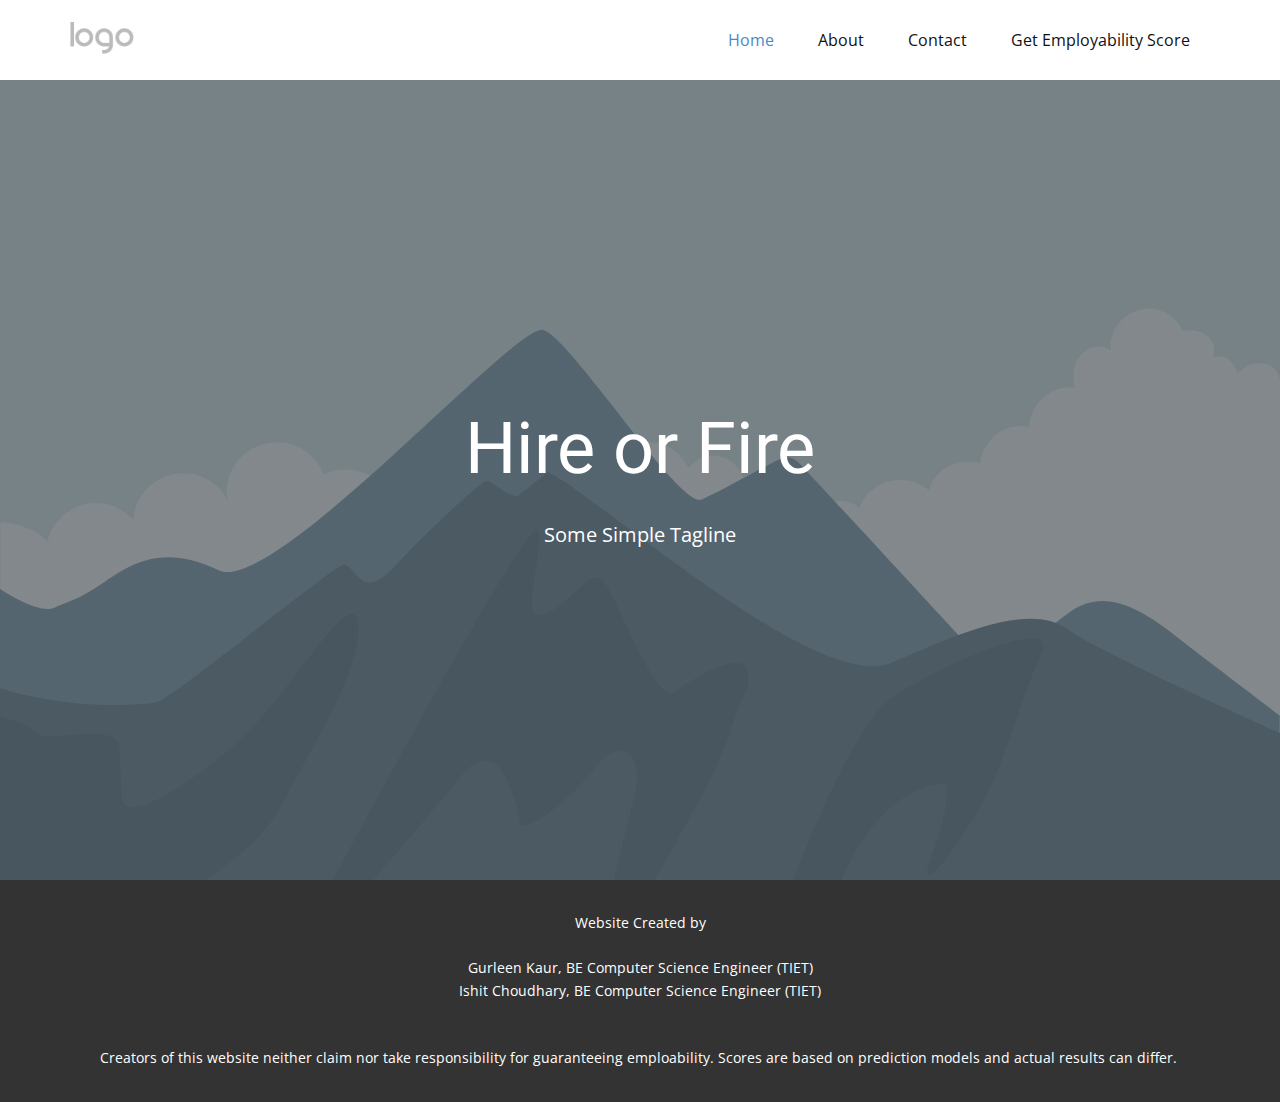
<file: index.html>
<!DOCTYPE html>
<html style="font-size: 16px;" lang="en">

<head>
    <meta name="viewport" content="width=device-width, initial-scale=1.0">
    <meta charset="utf-8">
    <meta name="keywords" content="Hire or Fire">
    <meta name="description" content="">
    <title>Home</title>
    <link rel="stylesheet" href="nicepage.css" media="screen">
    <link rel="stylesheet" href="Home.css" media="screen">
    <script class="u-script" type="text/javascript" src="jquery.js" defer=""></script>
    <script class="u-script" type="text/javascript" src="nicepage.js" defer=""></script>
    <meta name="generator" content="Nicepage 4.18.5, nicepage.com">
    <link id="u-theme-google-font" rel="stylesheet" href="https://fonts.googleapis.com/css?family=Roboto:100,100i,300,300i,400,400i,500,500i,700,700i,900,900i|Open+Sans:300,300i,400,400i,500,500i,600,600i,700,700i,800,800i">


    <script type="application/ld+json">
        {
            "@context": "http://schema.org",
            "@type": "Organization",
            "name": "",
            "logo": "images/default-logo.png"
        }
    </script>
    <meta name="theme-color" content="#478ac9">
    <meta property="og:title" content="Home">
    <meta property="og:type" content="website">
</head>

<body data-home-page="Home.html" data-home-page-title="Home" class="u-body u-xl-mode" data-lang="en">
    <header class="u-clearfix u-header u-header" id="sec-ca93">
        <div class="u-clearfix u-sheet u-valign-middle u-sheet-1">
            <a href="https://nicepage.com" class="u-image u-logo u-image-1">
                <img src="images/default-logo.png" class="u-logo-image u-logo-image-1">
            </a>
            <nav class="u-menu u-menu-dropdown u-offcanvas u-menu-1">
                <div class="menu-collapse" style="font-size: 1rem; letter-spacing: 0px;">
                    <a class="u-button-style u-custom-left-right-menu-spacing u-custom-padding-bottom u-custom-top-bottom-menu-spacing u-nav-link u-text-active-palette-1-base u-text-hover-palette-2-base" href="#">
                        <svg class="u-svg-link" viewBox="0 0 24 24"><use xmlns:xlink="http://www.w3.org/1999/xlink" xlink:href="#menu-hamburger"></use></svg>
                        <svg class="u-svg-content" version="1.1" id="menu-hamburger" viewBox="0 0 16 16" x="0px" y="0px" xmlns:xlink="http://www.w3.org/1999/xlink" xmlns="http://www.w3.org/2000/svg"><g><rect y="1" width="16" height="2"></rect><rect y="7" width="16" height="2"></rect><rect y="13" width="16" height="2"></rect>
</g></svg>
                    </a>
                </div>
                <div class="u-nav-container">
                    <ul class="u-nav u-unstyled u-nav-1">
                        <li class="u-nav-item"><a class="u-button-style u-nav-link u-text-active-palette-1-base u-text-hover-palette-2-base" href="Home.html" style="padding: 10px 20px;">Home</a>
                        </li>
                        <li class="u-nav-item"><a class="u-button-style u-nav-link u-text-active-palette-1-base u-text-hover-palette-2-base" href="About.html" style="padding: 10px 20px;">About</a>
                        </li>
                        <li class="u-nav-item"><a class="u-button-style u-nav-link u-text-active-palette-1-base u-text-hover-palette-2-base" href="Contact.html" style="padding: 10px 20px;">Contact</a>
                        </li>
                        <li class="u-nav-item"><a class="u-button-style u-nav-link u-text-active-palette-1-base u-text-hover-palette-2-base" href="Get-Employability-Score.html" style="padding: 10px 20px;">Get Employability Score</a>
                        </li>
                    </ul>
                </div>
                <div class="u-nav-container-collapse">
                    <div class="u-black u-container-style u-inner-container-layout u-opacity u-opacity-95 u-sidenav">
                        <div class="u-inner-container-layout u-sidenav-overflow">
                            <div class="u-menu-close"></div>
                            <ul class="u-align-center u-nav u-popupmenu-items u-unstyled u-nav-2">
                                <li class="u-nav-item"><a class="u-button-style u-nav-link" href="Home.html">Home</a>
                                </li>
                                <li class="u-nav-item"><a class="u-button-style u-nav-link" href="About.html">About</a>
                                </li>
                                <li class="u-nav-item"><a class="u-button-style u-nav-link" href="Contact.html">Contact</a>
                                </li>
                                <li class="u-nav-item"><a class="u-button-style u-nav-link" href="Get-Employability-Score.html">Get Employability Score</a>
                                </li>
                            </ul>
                        </div>
                    </div>
                    <div class="u-black u-menu-overlay u-opacity u-opacity-70"></div>
                </div>
            </nav>
        </div>
    </header>
    <section class="u-align-center u-clearfix u-image u-shading u-section-1" src="" data-image-width="256" data-image-height="256" id="sec-7fc5">
        <div class="u-clearfix u-sheet u-valign-middle u-sheet-1">
            <h1 class="u-text u-text-default u-title u-text-1">Hire or Fire</h1>
            <p class="u-large-text u-text u-text-variant u-text-2">Some Simple Tagline</p>
        </div>
    </section>


    <footer class="u-align-center u-clearfix u-footer u-grey-80 u-footer" id="sec-5bcf">
        <div class="u-clearfix u-sheet u-valign-middle u-sheet-1">
            <p class="u-small-text u-text u-text-variant u-text-1">
                <br>Website Created by<br>
                <br>Gurleen Kaur, BE Computer Science Engineer (TIET)<br>Ishit Choudhary, BE Computer Science Engineer (TIET)<br>
                <br>
                <br>Creators of this website neither claim nor take responsibility for ​guaranteeing emploability. Scores are based on prediction models and actual results can differ.&nbsp;<br>
                <br>
            </p>
        </div>
    </footer>

</body>

</html>
</file>
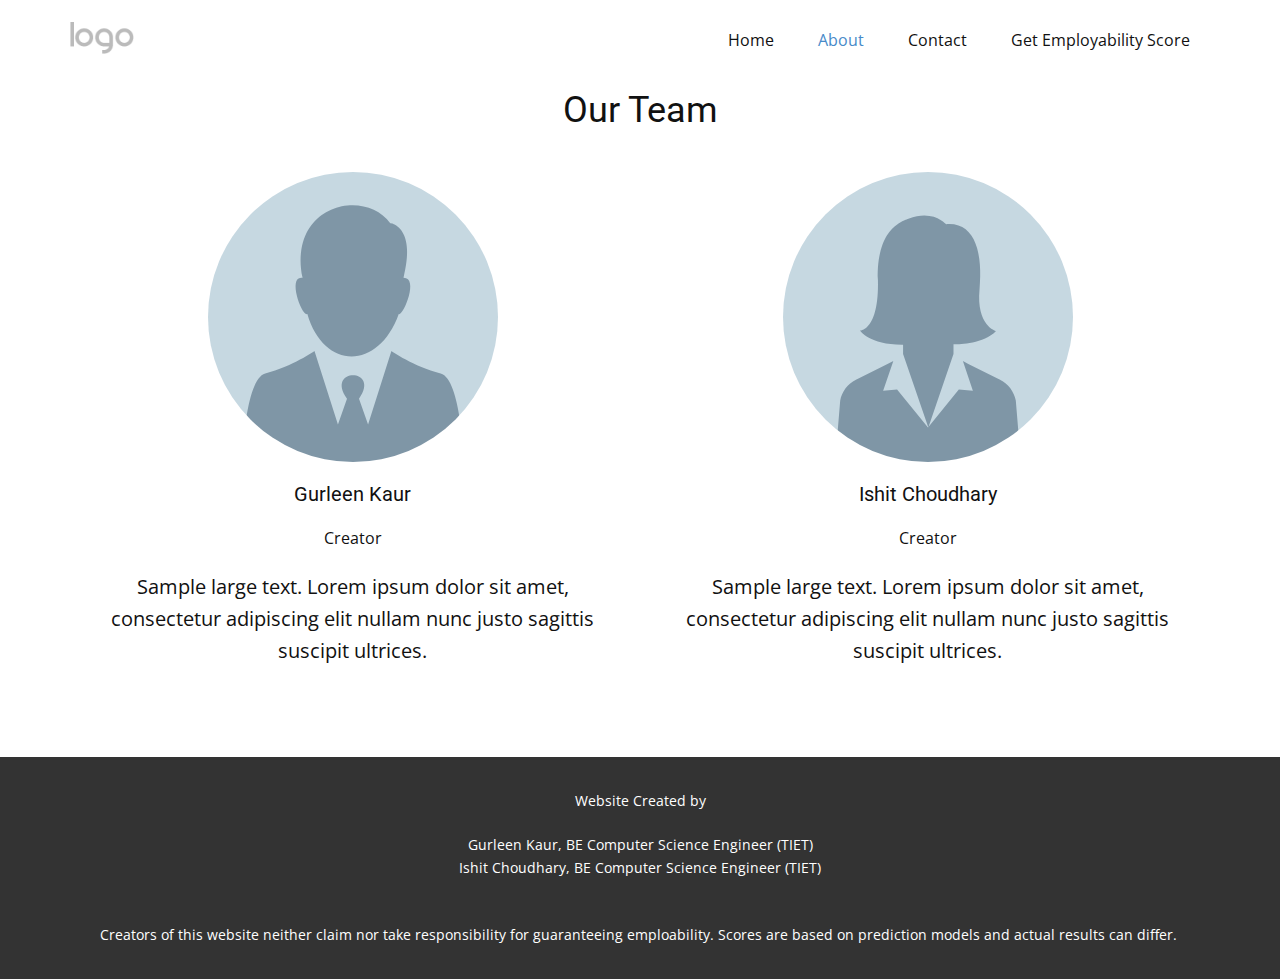
<file: About.html>
<!DOCTYPE html>
<html style="font-size: 16px;" lang="en">

<head>
    <meta name="viewport" content="width=device-width, initial-scale=1.0">
    <meta charset="utf-8">
    <meta name="keywords" content="Our Team">
    <meta name="description" content="">
    <title>About</title>
    <link rel="stylesheet" href="nicepage.css" media="screen">
    <link rel="stylesheet" href="About.css" media="screen">
    <script class="u-script" type="text/javascript" src="jquery.js" defer=""></script>
    <script class="u-script" type="text/javascript" src="nicepage.js" defer=""></script>
    <meta name="generator" content="Nicepage 4.18.5, nicepage.com">
    <link id="u-theme-google-font" rel="stylesheet" href="https://fonts.googleapis.com/css?family=Roboto:100,100i,300,300i,400,400i,500,500i,700,700i,900,900i|Open+Sans:300,300i,400,400i,500,500i,600,600i,700,700i,800,800i">


    <script type="application/ld+json">
        {
            "@context": "http://schema.org",
            "@type": "Organization",
            "name": "",
            "logo": "images/default-logo.png"
        }
    </script>
    <meta name="theme-color" content="#478ac9">
    <meta property="og:title" content="About">
    <meta property="og:type" content="website">
</head>

<body class="u-body u-xl-mode" data-lang="en">
    <header class="u-clearfix u-header u-header" id="sec-ca93">
        <div class="u-clearfix u-sheet u-valign-middle u-sheet-1">
            <a href="https://nicepage.com" class="u-image u-logo u-image-1">
                <img src="images/default-logo.png" class="u-logo-image u-logo-image-1">
            </a>
            <nav class="u-menu u-menu-dropdown u-offcanvas u-menu-1">
                <div class="menu-collapse" style="font-size: 1rem; letter-spacing: 0px;">
                    <a class="u-button-style u-custom-left-right-menu-spacing u-custom-padding-bottom u-custom-top-bottom-menu-spacing u-nav-link u-text-active-palette-1-base u-text-hover-palette-2-base" href="#">
                        <svg class="u-svg-link" viewBox="0 0 24 24"><use xmlns:xlink="http://www.w3.org/1999/xlink" xlink:href="#menu-hamburger"></use></svg>
                        <svg class="u-svg-content" version="1.1" id="menu-hamburger" viewBox="0 0 16 16" x="0px" y="0px" xmlns:xlink="http://www.w3.org/1999/xlink" xmlns="http://www.w3.org/2000/svg"><g><rect y="1" width="16" height="2"></rect><rect y="7" width="16" height="2"></rect><rect y="13" width="16" height="2"></rect>
</g></svg>
                    </a>
                </div>
                <div class="u-nav-container">
                    <ul class="u-nav u-unstyled u-nav-1">
                        <li class="u-nav-item"><a class="u-button-style u-nav-link u-text-active-palette-1-base u-text-hover-palette-2-base" href="Home.html" style="padding: 10px 20px;">Home</a>
                        </li>
                        <li class="u-nav-item"><a class="u-button-style u-nav-link u-text-active-palette-1-base u-text-hover-palette-2-base" href="About.html" style="padding: 10px 20px;">About</a>
                        </li>
                        <li class="u-nav-item"><a class="u-button-style u-nav-link u-text-active-palette-1-base u-text-hover-palette-2-base" href="Contact.html" style="padding: 10px 20px;">Contact</a>
                        </li>
                        <li class="u-nav-item"><a class="u-button-style u-nav-link u-text-active-palette-1-base u-text-hover-palette-2-base" href="Get-Employability-Score.html" style="padding: 10px 20px;">Get Employability Score</a>
                        </li>
                    </ul>
                </div>
                <div class="u-nav-container-collapse">
                    <div class="u-black u-container-style u-inner-container-layout u-opacity u-opacity-95 u-sidenav">
                        <div class="u-inner-container-layout u-sidenav-overflow">
                            <div class="u-menu-close"></div>
                            <ul class="u-align-center u-nav u-popupmenu-items u-unstyled u-nav-2">
                                <li class="u-nav-item"><a class="u-button-style u-nav-link" href="Home.html">Home</a>
                                </li>
                                <li class="u-nav-item"><a class="u-button-style u-nav-link" href="About.html">About</a>
                                </li>
                                <li class="u-nav-item"><a class="u-button-style u-nav-link" href="Contact.html">Contact</a>
                                </li>
                                <li class="u-nav-item"><a class="u-button-style u-nav-link" href="Get-Employability-Score.html">Get Employability Score</a>
                                </li>
                            </ul>
                        </div>
                    </div>
                    <div class="u-black u-menu-overlay u-opacity u-opacity-70"></div>
                </div>
            </nav>
        </div>
    </header>
    <section class="u-clearfix u-section-1" id="sec-7953">
        <div class="u-clearfix u-sheet u-valign-middle u-sheet-1">
            <h2 class="u-align-center u-text u-text-default u-text-1">Our Team</h2>
            <div class="u-expanded-width u-list u-list-1">
                <div class="u-repeater u-repeater-1">
                    <div class="u-align-center u-container-style u-list-item u-repeater-item">
                        <div class="u-container-layout u-similar-container u-valign-top u-container-layout-1">
                            <div alt="" class="u-image u-image-circle u-image-1" src="" data-image-width="500" data-image-height="500"></div>
                            <h5 class="u-text u-text-2">Gurleen Kaur</h5>
                            <p class="u-text u-text-3">Creator</p>
                            <p class="u-large-text u-text u-text-variant u-text-4">Sample large text. Lorem ipsum dolor sit amet, consectetur adipiscing elit nullam nunc justo sagittis suscipit ultrices.</p>
                        </div>
                    </div>
                    <div class="u-align-center u-container-style u-list-item u-repeater-item">
                        <div class="u-container-layout u-similar-container u-valign-top u-container-layout-2">
                            <div alt="" class="u-image u-image-circle u-image-2" src="" data-image-width="500" data-image-height="500"></div>
                            <h5 class="u-text u-text-5">Ishit Choudhary</h5>
                            <p class="u-text u-text-6">Creator</p>
                            <p class="u-large-text u-text u-text-variant u-text-7">Sample large text. Lorem ipsum dolor sit amet, consectetur adipiscing elit nullam nunc justo sagittis suscipit ultrices.</p>
                        </div>
                    </div>
                </div>
            </div>
        </div>
    </section>


    <footer class="u-align-center u-clearfix u-footer u-grey-80 u-footer" id="sec-5bcf">
        <div class="u-clearfix u-sheet u-valign-middle u-sheet-1">
            <p class="u-small-text u-text u-text-variant u-text-1">
                <br>Website Created by<br>
                <br>Gurleen Kaur, BE Computer Science Engineer (TIET)<br>Ishit Choudhary, BE Computer Science Engineer (TIET)<br>
                <br>
                <br>Creators of this website neither claim nor take responsibility for ​guaranteeing emploability. Scores are based on prediction models and actual results can differ.&nbsp;<br>
                <br>
            </p>
        </div>
    </footer>

</body>

</html>
</file>
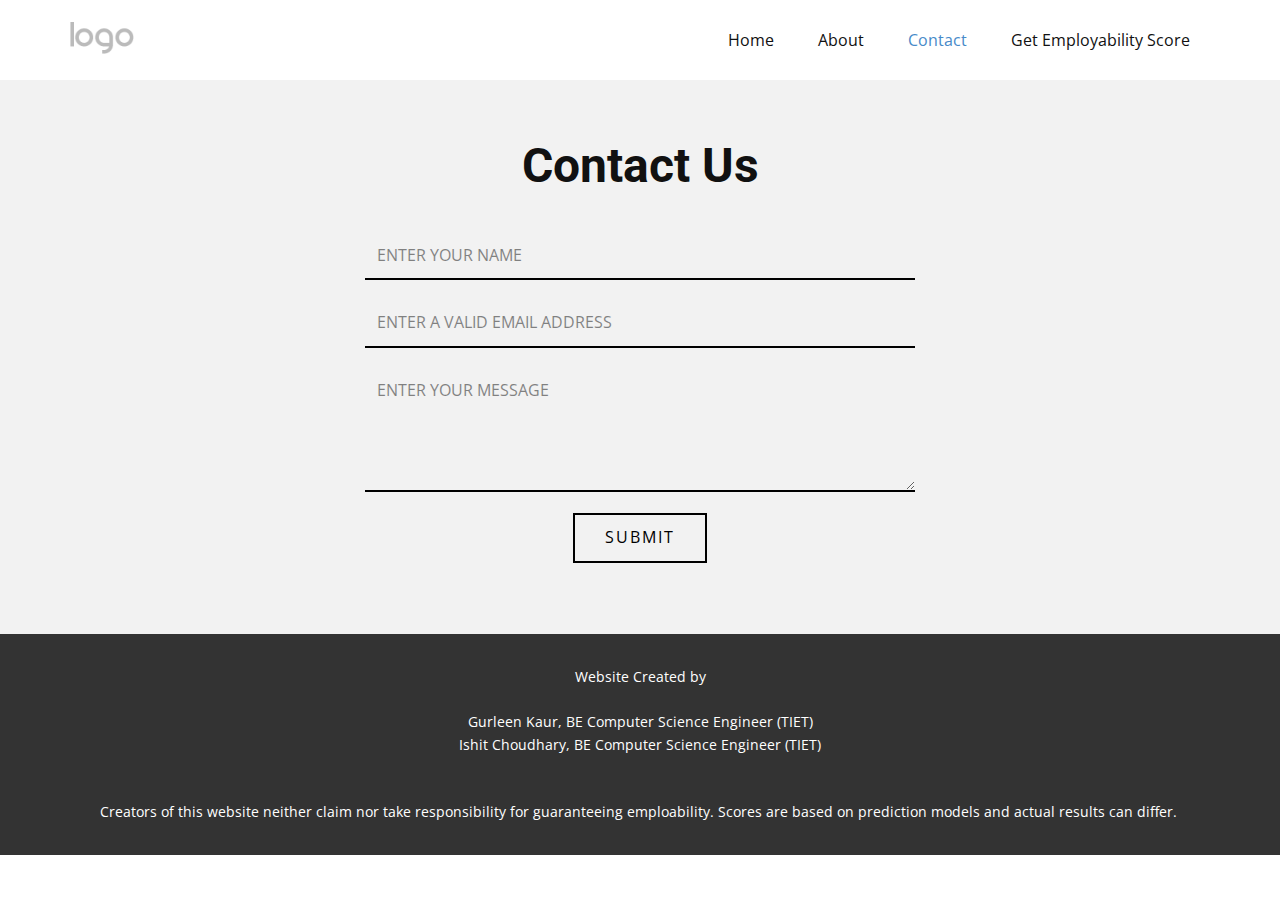
<file: Contact.html>
<!DOCTYPE html>
<html style="font-size: 16px;" lang="en">

<head>
    <meta name="viewport" content="width=device-width, initial-scale=1.0">
    <meta charset="utf-8">
    <meta name="keywords" content="Contact Us">
    <meta name="description" content="">
    <title>Contact</title>
    <link rel="stylesheet" href="nicepage.css" media="screen">
    <link rel="stylesheet" href="Contact.css" media="screen">
    <script class="u-script" type="text/javascript" src="jquery.js" defer=""></script>
    <script class="u-script" type="text/javascript" src="nicepage.js" defer=""></script>
    <meta name="generator" content="Nicepage 4.18.5, nicepage.com">
    <link id="u-theme-google-font" rel="stylesheet" href="https://fonts.googleapis.com/css?family=Roboto:100,100i,300,300i,400,400i,500,500i,700,700i,900,900i|Open+Sans:300,300i,400,400i,500,500i,600,600i,700,700i,800,800i">


    <script type="application/ld+json">
        {
            "@context": "http://schema.org",
            "@type": "Organization",
            "name": "",
            "logo": "images/default-logo.png"
        }
    </script>
    <meta name="theme-color" content="#478ac9">
    <meta property="og:title" content="Contact">
    <meta property="og:type" content="website">
</head>

<body class="u-body u-xl-mode" data-lang="en">
    <header class="u-clearfix u-header u-header" id="sec-ca93">
        <div class="u-clearfix u-sheet u-valign-middle u-sheet-1">
            <a href="https://nicepage.com" class="u-image u-logo u-image-1">
                <img src="images/default-logo.png" class="u-logo-image u-logo-image-1">
            </a>
            <nav class="u-menu u-menu-dropdown u-offcanvas u-menu-1">
                <div class="menu-collapse" style="font-size: 1rem; letter-spacing: 0px;">
                    <a class="u-button-style u-custom-left-right-menu-spacing u-custom-padding-bottom u-custom-top-bottom-menu-spacing u-nav-link u-text-active-palette-1-base u-text-hover-palette-2-base" href="#">
                        <svg class="u-svg-link" viewBox="0 0 24 24"><use xmlns:xlink="http://www.w3.org/1999/xlink" xlink:href="#menu-hamburger"></use></svg>
                        <svg class="u-svg-content" version="1.1" id="menu-hamburger" viewBox="0 0 16 16" x="0px" y="0px" xmlns:xlink="http://www.w3.org/1999/xlink" xmlns="http://www.w3.org/2000/svg"><g><rect y="1" width="16" height="2"></rect><rect y="7" width="16" height="2"></rect><rect y="13" width="16" height="2"></rect>
</g></svg>
                    </a>
                </div>
                <div class="u-nav-container">
                    <ul class="u-nav u-unstyled u-nav-1">
                        <li class="u-nav-item"><a class="u-button-style u-nav-link u-text-active-palette-1-base u-text-hover-palette-2-base" href="Home.html" style="padding: 10px 20px;">Home</a>
                        </li>
                        <li class="u-nav-item"><a class="u-button-style u-nav-link u-text-active-palette-1-base u-text-hover-palette-2-base" href="About.html" style="padding: 10px 20px;">About</a>
                        </li>
                        <li class="u-nav-item"><a class="u-button-style u-nav-link u-text-active-palette-1-base u-text-hover-palette-2-base" href="Contact.html" style="padding: 10px 20px;">Contact</a>
                        </li>
                        <li class="u-nav-item"><a class="u-button-style u-nav-link u-text-active-palette-1-base u-text-hover-palette-2-base" href="Get-Employability-Score.html" style="padding: 10px 20px;">Get Employability Score</a>
                        </li>
                    </ul>
                </div>
                <div class="u-nav-container-collapse">
                    <div class="u-black u-container-style u-inner-container-layout u-opacity u-opacity-95 u-sidenav">
                        <div class="u-inner-container-layout u-sidenav-overflow">
                            <div class="u-menu-close"></div>
                            <ul class="u-align-center u-nav u-popupmenu-items u-unstyled u-nav-2">
                                <li class="u-nav-item"><a class="u-button-style u-nav-link" href="Home.html">Home</a>
                                </li>
                                <li class="u-nav-item"><a class="u-button-style u-nav-link" href="About.html">About</a>
                                </li>
                                <li class="u-nav-item"><a class="u-button-style u-nav-link" href="Contact.html">Contact</a>
                                </li>
                                <li class="u-nav-item"><a class="u-button-style u-nav-link" href="Get-Employability-Score.html">Get Employability Score</a>
                                </li>
                            </ul>
                        </div>
                    </div>
                    <div class="u-black u-menu-overlay u-opacity u-opacity-70"></div>
                </div>
            </nav>
        </div>
    </header>
    <section class="u-align-center u-clearfix u-grey-5 u-section-1" id="sec-4ba3">
        <div class="u-clearfix u-sheet u-valign-middle u-sheet-1">
            <h1 class="u-text u-text-default u-text-1">Contact Us</h1>
            <div class="u-form u-form-1">
                <form action="https://forms.nicepagesrv.com/Form/Process" class="u-clearfix u-form-spacing-20 u-form-vertical u-inner-form" style="padding: 10px" source="email" name="form">
                    <div class="u-form-group u-form-name u-label-none">
                        <label for="name-3b9a" class="u-label">Name</label>
                        <input type="text" placeholder="Enter your Name" id="name-3b9a" name="name" class="u-border-2 u-border-black u-border-no-left u-border-no-right u-border-no-top u-input u-input-rectangle u-input-1" required="">
                    </div>
                    <div class="u-form-email u-form-group u-label-none">
                        <label for="email-3b9a" class="u-label">Email</label>
                        <input type="email" placeholder="Enter a valid email address" id="email-3b9a" name="email" class="u-border-2 u-border-black u-border-no-left u-border-no-right u-border-no-top u-input u-input-rectangle u-input-2" required="">
                    </div>
                    <div class="u-form-group u-form-message u-label-none">
                        <label for="message-3b9a" class="u-label">Message</label>
                        <textarea placeholder="Enter your message" rows="4" cols="50" id="message-3b9a" name="message" class="u-border-2 u-border-black u-border-no-left u-border-no-right u-border-no-top u-input u-input-rectangle u-input-3" required=""></textarea>
                    </div>
                    <div class="u-align-center u-form-group u-form-submit">
                        <a href="#" class="u-border-2 u-border-black u-btn u-btn-rectangle u-btn-submit u-button-style u-none u-btn-1">Submit</a>
                        <input type="submit" value="submit" class="u-form-control-hidden">
                    </div>
                    <div class="u-form-send-message u-form-send-success"> Thank you! Your message has been sent. </div>
                    <div class="u-form-send-error u-form-send-message"> Unable to send your message. Please fix errors then try again. </div>
                    <input type="hidden" value="" name="recaptchaResponse">
                    <input type="hidden" name="formServices" value="d15b08c3b5bd1eda346abacd55dceab1">
                </form>
            </div>
        </div>
    </section>


    <footer class="u-align-center u-clearfix u-footer u-grey-80 u-footer" id="sec-5bcf">
        <div class="u-clearfix u-sheet u-valign-middle u-sheet-1">
            <p class="u-small-text u-text u-text-variant u-text-1">
                <br>Website Created by<br>
                <br>Gurleen Kaur, BE Computer Science Engineer (TIET)<br>Ishit Choudhary, BE Computer Science Engineer (TIET)<br>
                <br>
                <br>Creators of this website neither claim nor take responsibility for ​guaranteeing emploability. Scores are based on prediction models and actual results can differ.&nbsp;<br>
                <br>
            </p>
        </div>
    </footer>

</body>

</html>
</file>
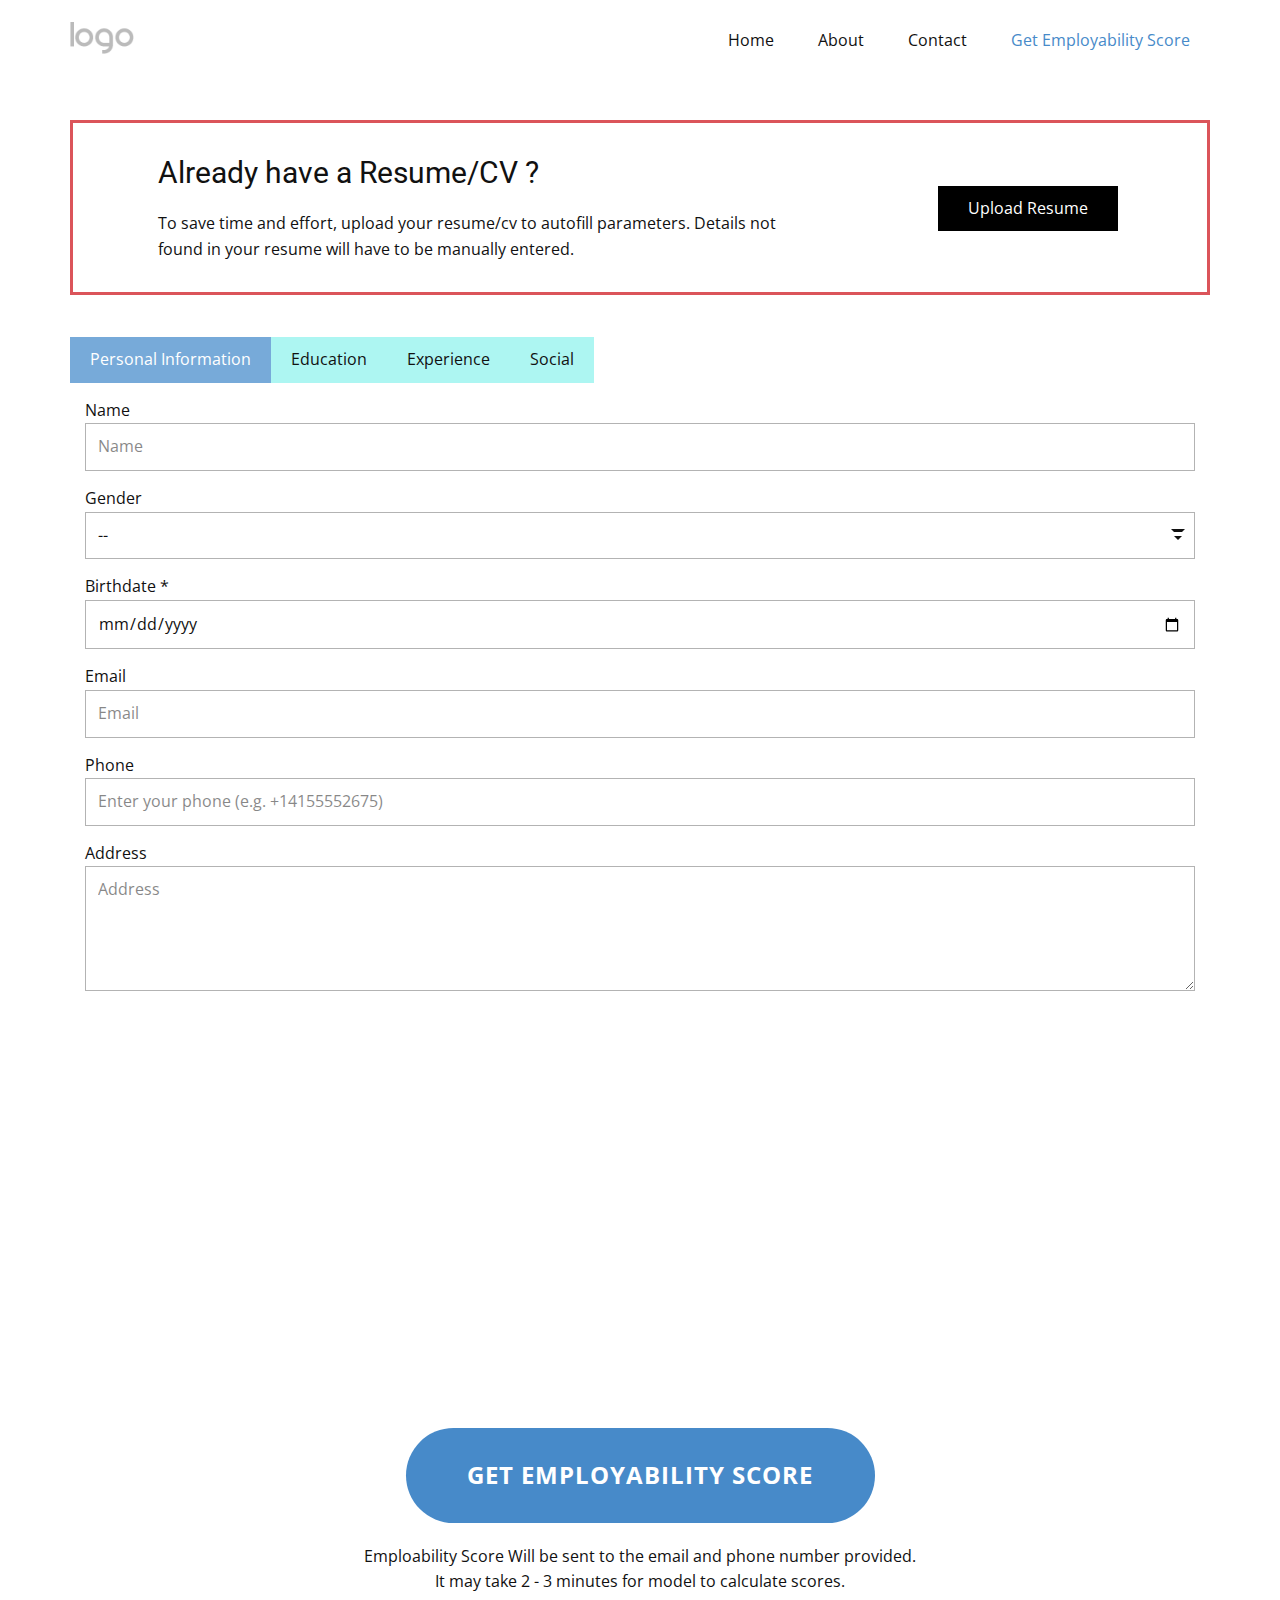
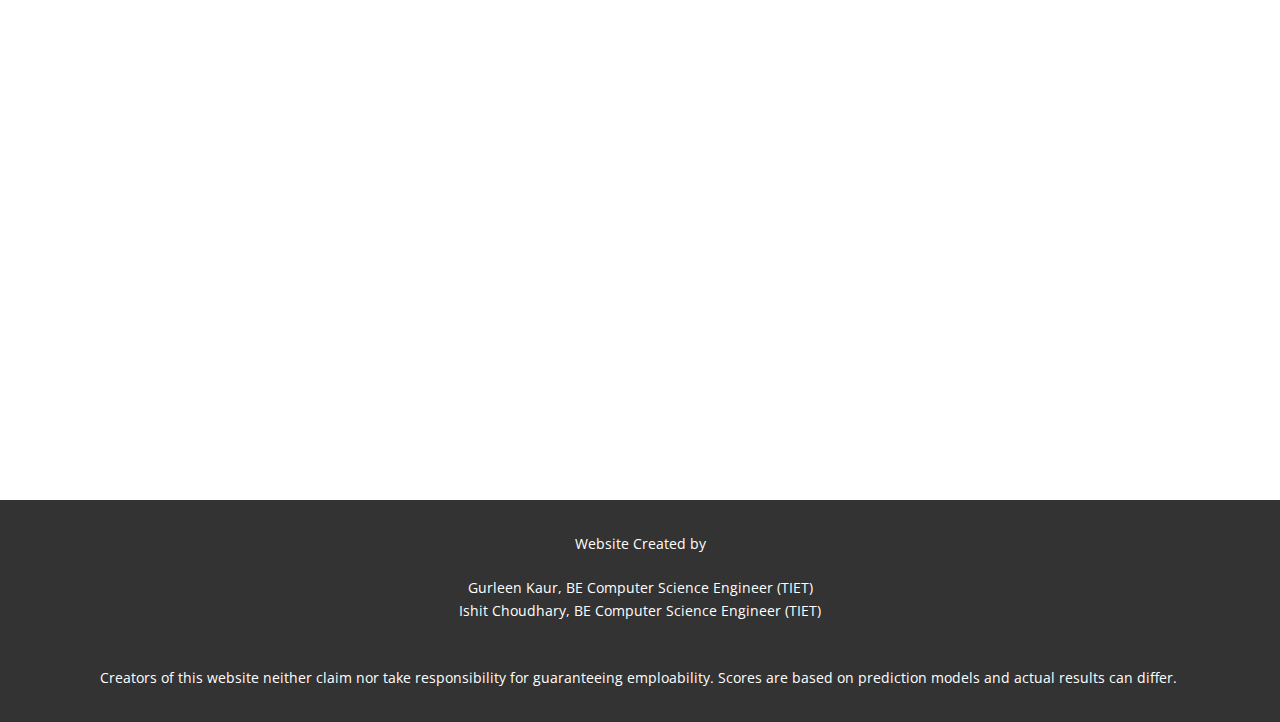
<file: Get-Employability-Score.html>
<!DOCTYPE html>
<html style="font-size: 16px;" lang="en">

<head>
    <meta name="viewport" content="width=device-width, initial-scale=1.0">
    <meta charset="utf-8">
    <meta name="keywords" content="">
    <meta name="description" content="">
    <title>Get Employability Score</title>
    <link rel="stylesheet" href="nicepage.css" media="screen">
    <link rel="stylesheet" href="Get-Employability-Score.css" media="screen">
    <script class="u-script" type="text/javascript" src="jquery.js" defer=""></script>
    <script class="u-script" type="text/javascript" src="nicepage.js" defer=""></script>
    <meta name="generator" content="Nicepage 4.18.5, nicepage.com">
    <link id="u-theme-google-font" rel="stylesheet" href="https://fonts.googleapis.com/css?family=Roboto:100,100i,300,300i,400,400i,500,500i,700,700i,900,900i|Open+Sans:300,300i,400,400i,500,500i,600,600i,700,700i,800,800i">




    <script type="application/ld+json">
        {
            "@context": "http://schema.org",
            "@type": "Organization",
            "name": "",
            "logo": "images/default-logo.png"
        }
    </script>
    <meta name="theme-color" content="#478ac9">
    <meta property="og:title" content="Get Employability Score">
    <meta property="og:type" content="website">
</head>

<body class="u-body u-xl-mode" data-lang="en">
    <header class="u-clearfix u-header u-header" id="sec-ca93">
        <div class="u-clearfix u-sheet u-sheet-1">
            <a href="https://nicepage.com" class="u-image u-logo u-image-1">
                <img src="images/default-logo.png" class="u-logo-image u-logo-image-1">
            </a>
            <nav class="u-menu u-menu-one-level u-offcanvas u-menu-1">
                <div class="menu-collapse" style="font-size: 1rem; letter-spacing: 0px;">
                    <a class="u-button-style u-custom-left-right-menu-spacing u-custom-padding-bottom u-custom-top-bottom-menu-spacing u-nav-link u-text-active-palette-1-base u-text-hover-palette-2-base" href="#">
                        <svg class="u-svg-link" viewBox="0 0 24 24"><use xmlns:xlink="http://www.w3.org/1999/xlink" xlink:href="#menu-hamburger"></use></svg>
                        <svg class="u-svg-content" version="1.1" id="menu-hamburger" viewBox="0 0 16 16" x="0px" y="0px" xmlns:xlink="http://www.w3.org/1999/xlink" xmlns="http://www.w3.org/2000/svg"><g><rect y="1" width="16" height="2"></rect><rect y="7" width="16" height="2"></rect><rect y="13" width="16" height="2"></rect>
</g></svg>
                    </a>
                </div>
                <div class="u-custom-menu u-nav-container">
                    <ul class="u-nav u-unstyled u-nav-1">
                        <li class="u-nav-item"><a class="u-button-style u-nav-link u-text-active-palette-1-base u-text-hover-palette-2-base" href="Home.html" style="padding: 10px 20px;">Home</a>
                        </li>
                        <li class="u-nav-item"><a class="u-button-style u-nav-link u-text-active-palette-1-base u-text-hover-palette-2-base" href="About.html" style="padding: 10px 20px;">About</a>
                        </li>
                        <li class="u-nav-item"><a class="u-button-style u-nav-link u-text-active-palette-1-base u-text-hover-palette-2-base" href="Contact.html" style="padding: 10px 20px;">Contact</a>
                        </li>
                        <li class="u-nav-item"><a class="u-button-style u-nav-link u-text-active-palette-1-base u-text-hover-palette-2-base" href="Get-Employability-Score.html" style="padding: 10px 20px;">Get Employability Score</a>
                        </li>
                    </ul>
                </div>
                <div class="u-custom-menu u-nav-container-collapse">
                    <div class="u-black u-container-style u-inner-container-layout u-opacity u-opacity-95 u-sidenav">
                        <div class="u-inner-container-layout u-sidenav-overflow">
                            <div class="u-menu-close"></div>
                            <ul class="u-align-center u-nav u-popupmenu-items u-unstyled u-nav-2">
                                <li class="u-nav-item"><a class="u-button-style u-nav-link" href="Home.html">Home</a>
                                </li>
                                <li class="u-nav-item"><a class="u-button-style u-nav-link" href="About.html">About</a>
                                </li>
                                <li class="u-nav-item"><a class="u-button-style u-nav-link" href="Contact.html">Contact</a>
                                </li>
                                <li class="u-nav-item"><a class="u-button-style u-nav-link" href="Get-Employability-Score.html">Get Employability Score</a>
                                </li>
                            </ul>
                        </div>
                    </div>
                    <div class="u-black u-menu-overlay u-opacity u-opacity-70"></div>
                </div>
            </nav>
        </div>
    </header>
    <section class="u-clearfix u-section-1" id="sec-b87e">
        <div class="u-clearfix u-sheet u-valign-middle u-sheet-1">
            <div class="u-align-left u-border-3 u-border-color-2-base u-expanded-width u-left-0 u-shape u-shape-1"></div>
            <div class="u-clearfix u-layout-wrap u-layout-wrap-1">
                <div class="u-layout">
                    <div class="u-layout-row">
                        <div class="u-align-center-sm u-align-center-xs u-align-left-lg u-align-left-md u-align-left-xl u-container-style u-layout-cell u-left-cell u-size-43 u-layout-cell-1">
                            <div class="u-container-layout u-valign-middle u-container-layout-1">
                                <h3 class="u-text u-text-default u-text-1">Already have a Resume/CV ?</h3>
                                <p class="u-text u-text-2">To save time and effort, upload your resume/cv to autofill parameters. Details not found in your resume will have to be manually entered.</p>
                            </div>
                        </div>
                        <div class="u-align-left u-container-style u-layout-cell u-right-cell u-size-17 u-layout-cell-2">
                            <div class="u-container-layout u-valign-middle u-container-layout-2">
                                <a href="#" class="u-black u-btn u-button-style u-btn-1">Upload Resume</a>
                            </div>
                        </div>
                    </div>
                </div>
            </div>
        </div>
    </section>
    <section class="u-clearfix u-section-2" id="sec-2a46">
        <div class="u-align-left u-clearfix u-sheet u-sheet-1">
            <div class="u-expanded-width u-tabs u-tabs-1">
                <ul class="u-tab-list u-unstyled" role="tablist">
                    <li class="u-tab-item" role="presentation">
                        <a class="active u-active-palette-1-light-1 u-button-style u-hover-palette-1-light-2 u-palette-4-light-2 u-tab-link" id="link-tab-0635" href="#tab-0635" role="tab" aria-controls="tab-0635" aria-selected="true">Personal Information</a>
                    </li>
                    <li class="u-tab-item" role="presentation">
                        <a class="u-active-palette-1-light-1 u-button-style u-hover-palette-1-light-2 u-palette-4-light-2 u-tab-link" id="link-tab-4fb8" href="#tab-4fb8" role="tab" aria-controls="tab-4fb8" aria-selected="false">Education</a>
                    </li>
                    <li class="u-tab-item" role="presentation">
                        <a class="u-active-palette-1-light-1 u-button-style u-hover-palette-1-light-2 u-palette-4-light-2 u-tab-link" id="link-tab-37f2" href="#tab-37f2" role="tab" aria-controls="tab-37f2" aria-selected="false">Experience</a>
                    </li>
                    <li class="u-tab-item" role="presentation">
                        <a class="u-active-palette-1-light-1 u-button-style u-hover-palette-1-light-2 u-palette-4-light-2 u-tab-link" id="link-tab-0d0d" href="#tab-0d0d" role="tab" aria-controls="tab-0d0d" aria-selected="false">Social</a>
                    </li>
                </ul>
                <div class="u-tab-content">
                    <div class="u-container-style u-tab-active u-tab-pane" id="tab-0635" role="tabpanel" aria-labelledby="link-tab-0635">
                        <div class="u-container-layout u-container-layout-1">
                            <div class="u-align-left u-form u-form-1">
                                <form action="https://forms.nicepagesrv.com/Form/Process" class="u-clearfix u-form-spacing-15 u-form-vertical u-inner-form" style="padding: 15px;" source="email" name="form">
                                    <div class="u-form-group u-form-name u-label-top">
                                        <label for="name-6797" class="u-label">Name</label>
                                        <input type="text" placeholder="Name" id="name-6797" name="name" class="u-border-1 u-border-grey-30 u-input u-input-rectangle" required="">
                                    </div>
                                    <div class="u-form-group u-form-select u-form-group-2">
                                        <label for="select-fa77" class="u-label">Gender</label>
                                        <div class="u-form-select-wrapper">
                                            <select id="select-fa77" name="gender" class="u-border-1 u-border-grey-30 u-input u-input-rectangle u-white">
                          <option value="--">--</option>
                          <option value="Male">Male</option>
                          <option value="Female">Female</option>
                          <option value="Other">Other</option>
                        </select>
                                            <svg xmlns="http://www.w3.org/2000/svg" width="14" height="12" version="1" class="u-caret"><path fill="currentColor" d="M4 8L0 4h8z"></path></svg>
                                        </div>
                                    </div>
                                    <div class="u-form-date u-form-group u-label-top">
                                        <label for="date-28f6" class="u-label">Birthdate *</label>
                                        <input type="date" placeholder="MM/DD/YYYY" id="date-28f6" name="birthdate" class="u-border-1 u-border-grey-30 u-input u-input-rectangle" required="">
                                    </div>
                                    <div class="u-form-email u-form-group u-label-top">
                                        <label for="email-6797" class="u-label">Email</label>
                                        <input type="email" placeholder="Email" id="email-6797" name="email" class="u-border-1 u-border-grey-30 u-input u-input-rectangle" required="">
                                    </div>
                                    <div class="u-form-group u-form-phone u-label-top">
                                        <label for="phone-4357" class="u-label">Phone</label>
                                        <input type="tel" pattern="\+?\d{0,3}[\s\(\-]?([0-9]{2,3})[\s\)\-]?([\s\-]?)([0-9]{3})[\s\-]?([0-9]{2})[\s\-]?([0-9]{2})" placeholder="Enter your phone (e.g. +14155552675)" id="phone-4357" name="phone" class="u-border-1 u-border-grey-30 u-input u-input-rectangle"
                                            required="required">
                                    </div>
                                    <div class="u-form-group u-form-message u-label-top">
                                        <label for="message-6797" class="u-label">Address</label>
                                        <textarea placeholder="Address" rows="4" cols="50" id="message-6797" name="address" class="u-border-1 u-border-grey-30 u-input u-input-rectangle" required=""></textarea>
                                    </div>
                                    <div class="u-form-send-message u-form-send-success">Thank you! Your message has been sent.</div>
                                    <div class="u-form-send-error u-form-send-message">Unable to send your message. Please fix errors then try again.</div>
                                    <input type="hidden" value="" name="recaptchaResponse">
                                    <input type="hidden" name="formServices" value="d15b08c3b5bd1eda346abacd55dceab1">
                                </form>
                            </div>
                        </div>
                    </div>
                    <div class="u-container-style u-tab-pane" id="tab-4fb8" role="tabpanel" aria-labelledby="link-tab-4fb8">
                        <div class="u-container-layout u-valign-top u-container-layout-2">
                            <div class="u-form u-form-2">
                                <form action="https://forms.nicepagesrv.com/Form/Process" class="u-clearfix u-form-spacing-15 u-form-vertical u-inner-form" style="padding: 15px;" source="email" name="form">
                                    <div class="u-form-group u-form-select u-form-group-7">
                                        <label for="select-9f18" class="u-label">Highest Education *</label>
                                        <div class="u-form-select-wrapper">
                                            <select id="select-9f18" name="highest_education" class="u-border-1 u-border-grey-30 u-input u-input-rectangle u-white" required="required">
                          <option value="--">--</option>
                          <option value="High School">High School</option>
                          <option value="Bachelors">Bachelors</option>
                          <option value="Masters">Masters</option>
                          <option value="Doctoral">Doctoral</option>
                          <option value="None">None</option>
                        </select>
                                            <svg xmlns="http://www.w3.org/2000/svg" width="14" height="12" version="1" class="u-caret"><path fill="currentColor" d="M4 8L0 4h8z"></path></svg>
                                        </div>
                                    </div>
                                    <div class="u-form-group u-form-select u-form-group-8">
                                        <label for="select-bcd0" class="u-label">Major *</label>
                                        <div class="u-form-select-wrapper">
                                            <select id="select-bcd0" name="major" class="u-border-1 u-border-grey-30 u-input u-input-rectangle u-white">
                          <option value="--">--</option>
                          <option value="Biology">Biology</option>
                          <option value="Business">Business</option>
                          <option value="Chemistry">Chemistry</option>
                          <option value="Computer Science">Computer Science</option>
                          <option value="Engineering">Engineering</option>
                          <option value="Literature">Literature</option>
                          <option value="Math">Math</option>
                          <option value="Physics">Physics</option>
                          <option value="NA">NA</option>
                        </select>
                                            <svg xmlns="http://www.w3.org/2000/svg" width="14" height="12" version="1" class="u-caret"><path fill="currentColor" d="M4 8L0 4h8z"></path></svg>
                                        </div>
                                    </div>
                                    <div class="u-form-send-message u-form-send-success">Thank you! Your message has been sent.</div>
                                    <div class="u-form-send-error u-form-send-message">Unable to send your message. Please fix errors then try again.</div>
                                    <input type="hidden" value="" name="recaptchaResponse">
                                    <input type="hidden" name="formServices" value="d15b08c3b5bd1eda346abacd55dceab1">
                                </form>
                            </div>
                        </div>
                    </div>
                    <div class="u-container-style u-tab-pane" id="tab-37f2" role="tabpanel" aria-labelledby="link-tab-37f2">
                        <div class="u-container-layout u-valign-top u-container-layout-3">
                            <div class="u-form u-form-3">
                                <form action="https://forms.nicepagesrv.com/Form/Process" class="u-clearfix u-form-spacing-15 u-form-vertical u-inner-form" style="padding: 15px;" source="email" name="form">
                                    <div class="u-form-group u-form-select u-label-top u-form-group-9">
                                        <label for="select-1022" class="u-label">Fresher</label>
                                        <div class="u-form-select-wrapper">
                                            <select id="select-1022" name="fresher" class="u-border-1 u-border-grey-30 u-input u-input-rectangle u-white" required="required">
                          <option value="--">--</option>
                          <option value="No">No</option>
                          <option value="Yes">Yes</option>
                        </select>
                                            <svg xmlns="http://www.w3.org/2000/svg" width="14" height="12" version="1" class="u-caret"><path fill="currentColor" d="M4 8L0 4h8z"></path></svg>
                                        </div>
                                    </div>
                                    <div class="u-form-send-message u-form-send-success">Thank you! Your message has been sent.</div>
                                    <div class="u-form-send-error u-form-send-message">Unable to send your message. Please fix errors then try again.</div>
                                    <input type="hidden" value="" name="recaptchaResponse">
                                    <input type="hidden" name="formServices" value="d15b08c3b5bd1eda346abacd55dceab1">
                                </form>
                            </div>
                            <p class="u-text u-text-default u-text-1">Enter Below Details only if Applicant is not a Fresher</p>
                            <div class="u-expanded-width u-tabs u-tabs-2">
                                <ul class="u-tab-list u-unstyled" role="tablist">
                                    <li class="u-tab-item" role="presentation">
                                        <a class="active u-active-palette-1-light-1 u-button-style u-hover-palette-1-light-2 u-palette-4-light-2 u-tab-link u-text-black u-tab-link-5" id="link-tab-95a9" href="#tab-95a9" role="tab" aria-controls="tab-95a9" aria-selected="true">Job Details</a>
                                    </li>
                                    <li class="u-tab-item" role="presentation">
                                        <a class="u-active-palette-1-light-1 u-button-style u-hover-palette-1-light-2 u-palette-4-light-2 u-tab-link u-text-black u-tab-link-6" id="link-tab-03ee" href="#tab-03ee" role="tab" aria-controls="tab-03ee" aria-selected="false">Travel</a>
                                    </li>
                                    <li class="u-tab-item" role="presentation">
                                        <a class="u-active-palette-1-light-1 u-button-style u-hover-palette-1-light-2 u-palette-4-light-2 u-tab-link u-text-black u-tab-link-7" id="link-tab-da0f" href="#tab-da0f" role="tab" aria-controls="tab-da0f" aria-selected="false">Salary/Promotion</a>
                                    </li>
                                    <li class="u-tab-item" role="presentation">
                                        <a class="u-active-palette-1-light-1 u-button-style u-hover-palette-1-light-2 u-palette-4-light-2 u-tab-link u-text-black u-tab-link-8" id="link-tab-ca73" href="#tab-ca73" role="tab" aria-controls="tab-ca73" aria-selected="false">To Be Filled By Last Employer</a>
                                    </li>
                                </ul>
                                <div class="u-tab-content">
                                    <div class="u-container-style u-tab-pane" id="tab-95a9" role="tabpanel" aria-labelledby="link-tab-95a9">
                                        <div class="u-container-layout u-container-layout-4">
                                            <div class="u-form u-form-4">
                                                <form action="https://forms.nicepagesrv.com/Form/Process" class="u-clearfix u-form-spacing-10 u-form-vertical u-inner-form" source="email" name="form-2" style="padding: 10px;">
                                                    <div class="u-form-group u-form-select u-form-group-10">
                                                        <label for="select-0587" class="u-label">Companies Worked in</label>
                                                        <div class="u-form-select-wrapper">
                                                            <select id="select-0587" name="companies_worked" class="u-border-1 u-border-grey-30 u-input u-input-rectangle u-white">
                                  <option value="--">--</option>
                                  <option value="1">1</option>
                                  <option value="2">2</option>
                                  <option value="3">3</option>
                                  <option value="4">4</option>
                                  <option value="5">5</option>
                                  <option value="6">6</option>
                                  <option value="7">7</option>
                                  <option value="8">8</option>
                                  <option value="9">9</option>
                                  <option value=">9">&gt;9</option>
                                </select>
                                                            <svg xmlns="http://www.w3.org/2000/svg" width="14" height="12" version="1" class="u-caret"><path fill="currentColor" d="M4 8L0 4h8z"></path></svg>
                                                        </div>
                                                    </div>
                                                    <div class="u-form-group u-form-select u-form-group-11">
                                                        <label for="select-1257" class="u-label">Total Working Years</label>
                                                        <div class="u-form-select-wrapper">
                                                            <select id="select-1257" name="total_working_years" class="u-border-1 u-border-grey-30 u-input u-input-rectangle u-white">
                                  <option value="--">--</option>
                                  <option value="0">0</option>
                                  <option value="1">1</option>
                                  <option value="2">2</option>
                                  <option value="3">3</option>
                                  <option value="4">4</option>
                                  <option value="5">5</option>
                                  <option value="6">6</option>
                                  <option value="7">7</option>
                                  <option value="8">8</option>
                                  <option value="9">9</option>
                                  <option value="10">10</option>
                                  <option value="11">11</option>
                                  <option value="12">12</option>
                                  <option value="13">13</option>
                                  <option value="14">14</option>
                                  <option value="15">15</option>
                                  <option value="16">16</option>
                                  <option value="17">17</option>
                                  <option value="18">18</option>
                                  <option value="19">19</option>
                                  <option value="20">20</option>
                                  <option value="21">21</option>
                                  <option value="22">22</option>
                                  <option value="23">23</option>
                                  <option value="24">24</option>
                                  <option value="25">25</option>
                                  <option value="26">26</option>
                                  <option value="27">27</option>
                                  <option value="28">28</option>
                                  <option value="29">29</option>
                                  <option value="30">30</option>
                                  <option value="31">31</option>
                                  <option value="32">32</option>
                                  <option value="33">33</option>
                                  <option value="34">34</option>
                                  <option value="35">35</option>
                                  <option value="36">36</option>
                                  <option value="37">37</option>
                                  <option value="38">38</option>
                                  <option value="39">39</option>
                                  <option value="40">40</option>
                                </select>
                                                            <svg xmlns="http://www.w3.org/2000/svg" width="14" height="12" version="1" class="u-caret"><path fill="currentColor" d="M4 8L0 4h8z"></path></svg>
                                                        </div>
                                                    </div>
                                                    <div class="u-form-group u-form-select u-form-group-12">
                                                        <label for="select-3121" class="u-label">Years at Last Company</label>
                                                        <div class="u-form-select-wrapper">
                                                            <select id="select-3121" name="years_at_last_company" class="u-border-1 u-border-grey-30 u-input u-input-rectangle u-white">
                                  <option value="--">--</option>
                                  <option value="0">0</option>
                                  <option value="1">1</option>
                                  <option value="2">2</option>
                                  <option value="3">3</option>
                                  <option value="4">4</option>
                                  <option value="5">5</option>
                                  <option value="6">6</option>
                                  <option value="7">7</option>
                                  <option value="8">8</option>
                                  <option value="9">9</option>
                                  <option value="10">10</option>
                                  <option value="11">11</option>
                                  <option value="12">12</option>
                                  <option value="13">13</option>
                                  <option value="14">14</option>
                                  <option value="15">15</option>
                                  <option value="16">16</option>
                                  <option value="17">17</option>
                                  <option value="18">18</option>
                                  <option value="19">19</option>
                                  <option value="20">20</option>
                                  <option value="21">21</option>
                                  <option value="22">22</option>
                                  <option value="23">23</option>
                                  <option value="24">24</option>
                                  <option value="25">25</option>
                                  <option value="26">26</option>
                                  <option value="27">27</option>
                                  <option value="28">28</option>
                                  <option value="29">29</option>
                                  <option value="30">30</option>
                                  <option value="31">31</option>
                                  <option value="32">32</option>
                                  <option value="33">33</option>
                                  <option value="34">34</option>
                                  <option value="35">35</option>
                                  <option value="36">36</option>
                                  <option value="37">37</option>
                                  <option value="38">38</option>
                                  <option value="39">39</option>
                                  <option value="40">40</option>
                                </select>
                                                            <svg xmlns="http://www.w3.org/2000/svg" width="14" height="12" version="1" class="u-caret"><path fill="currentColor" d="M4 8L0 4h8z"></path></svg>
                                                        </div>
                                                    </div>
                                                    <div class="u-form-group u-form-select u-form-group-13">
                                                        <label for="select-a020" class="u-label">Job Role</label>
                                                        <div class="u-form-select-wrapper">
                                                            <select id="select-a020" name="job_role" class="u-border-1 u-border-grey-30 u-input u-input-rectangle u-white">
                                  <option value="--">--</option>
                                  <option value="Healthcare Representative">Healthcare Representative</option>
                                  <option value="Human Resources">Human Resources</option>
                                  <option value="Lab Tech.">Lab Tech.</option>
                                  <option value="Manager">Manager</option>
                                  <option value="Manufacturing Director">Manufacturing Director</option>
                                  <option value="Research Director">Research Director</option>
                                  <option value="Research Scientist">Research Scientist</option>
                                  <option value="Sales Executive">Sales Executive</option>
                                  <option value="Sales Representative">Sales Representative</option>
                                  <option value="Accounting">Accounting</option>
                                  <option value="IT">IT</option>
                                  <option value="Management">Management</option>
                                  <option value="Marketing">Marketing</option>
                                  <option value="Support">Support</option>
                                  <option value="Other">Other</option>
                                </select>
                                                            <svg xmlns="http://www.w3.org/2000/svg" width="14" height="12" version="1" class="u-caret"><path fill="currentColor" d="M4 8L0 4h8z"></path></svg>
                                                        </div>
                                                    </div>
                                                    <div class="u-form-group u-form-select u-form-group-14">
                                                        <label for="select-7673" class="u-label">Job Level</label>
                                                        <div class="u-form-select-wrapper">
                                                            <select id="select-7673" name="job_level" class="u-border-1 u-border-grey-30 u-input u-input-rectangle u-white">
                                  <option value="--">--</option>
                                  <option value="1">1</option>
                                  <option value="2">2</option>
                                  <option value="3">3</option>
                                  <option value="4">4</option>
                                  <option value="5">5</option>
                                </select>
                                                            <svg xmlns="http://www.w3.org/2000/svg" width="14" height="12" version="1" class="u-caret"><path fill="currentColor" d="M4 8L0 4h8z"></path></svg>
                                                        </div>
                                                    </div>
                                                    <div class="u-form-group u-form-select u-form-group-15">
                                                        <label for="select-9800" class="u-label">Job Involvement</label>
                                                        <div class="u-form-select-wrapper">
                                                            <select id="select-9800" name="job_involvement" class="u-border-1 u-border-grey-30 u-input u-input-rectangle u-white">
                                  <option value="--">--</option>
                                  <option value="1">1</option>
                                  <option value="2">2</option>
                                  <option value="3">3</option>
                                  <option value="4">4</option>
                                  <option value="5">5</option>
                                </select>
                                                            <svg xmlns="http://www.w3.org/2000/svg" width="14" height="12" version="1" class="u-caret"><path fill="currentColor" d="M4 8L0 4h8z"></path></svg>
                                                        </div>
                                                    </div>
                                                    <div class="u-form-group u-form-select u-form-group-16">
                                                        <label for="select-1993" class="u-label">Job Satisfaction</label>
                                                        <div class="u-form-select-wrapper">
                                                            <select id="select-1993" name="job_satisfaction" class="u-border-1 u-border-grey-30 u-input u-input-rectangle u-white">
                                  <option value="--">--</option>
                                  <option value="1">1</option>
                                  <option value="2">2</option>
                                  <option value="3">3</option>
                                  <option value="4">4</option>
                                  <option value="5">5</option>
                                </select>
                                                            <svg xmlns="http://www.w3.org/2000/svg" width="14" height="12" version="1" class="u-caret"><path fill="currentColor" d="M4 8L0 4h8z"></path></svg>
                                                        </div>
                                                    </div>
                                                    <div class="u-form-group u-form-select u-form-group-17">
                                                        <label for="select-45a9" class="u-label">Environment Satisfaction</label>
                                                        <div class="u-form-select-wrapper">
                                                            <select id="select-45a9" name="environment_satisfaction" class="u-border-1 u-border-grey-30 u-input u-input-rectangle u-white">
                                  <option value="--">--</option>
                                  <option value="1">1</option>
                                  <option value="2">2</option>
                                  <option value="3">3</option>
                                  <option value="4">4</option>
                                  <option value="5">5</option>
                                </select>
                                                            <svg xmlns="http://www.w3.org/2000/svg" width="14" height="12" version="1" class="u-caret"><path fill="currentColor" d="M4 8L0 4h8z"></path></svg>
                                                        </div>
                                                    </div>
                                                    <div class="u-form-group u-form-select u-form-group-18">
                                                        <label for="select-380d" class="u-label">Number of Projects Worked on</label>
                                                        <div class="u-form-select-wrapper">
                                                            <select id="select-380d" name="number_of_projects" class="u-border-1 u-border-grey-30 u-input u-input-rectangle u-white">
                                  <option value="--">--</option>
                                  <option value="0">0</option>
                                  <option value="1">1</option>
                                  <option value="2">2</option>
                                  <option value="3">3</option>
                                  <option value="4">4</option>
                                  <option value="5">5</option>
                                  <option value="6">6</option>
                                  <option value="7">7</option>
                                  <option value="8">8</option>
                                  <option value="9">9</option>
                                  <option value=">9">&gt;9</option>
                                </select>
                                                            <svg xmlns="http://www.w3.org/2000/svg" width="14" height="12" version="1" class="u-caret"><path fill="currentColor" d="M4 8L0 4h8z"></path></svg>
                                                        </div>
                                                    </div>
                                                    <div class="u-form-send-message u-form-send-success"> Thank you! Your message has been sent. </div>
                                                    <div class="u-form-send-error u-form-send-message"> Unable to send your message. Please fix errors then try again. </div>
                                                    <input type="hidden" value="" name="recaptchaResponse">
                                                    <input type="hidden" name="formServices" value="d15b08c3b5bd1eda346abacd55dceab1">
                                                </form>
                                            </div>
                                        </div>
                                    </div>
                                    <div class="u-container-style u-tab-pane" id="tab-03ee" role="tabpanel" aria-labelledby="link-tab-03ee">
                                        <div class="u-container-layout u-container-layout-5">
                                            <div class="u-form u-form-5">
                                                <form action="https://forms.nicepagesrv.com/Form/Process" class="u-clearfix u-form-spacing-10 u-form-vertical u-inner-form" source="email" name="form-3" style="padding: 10px;">
                                                    <div class="u-form-group u-form-select u-form-group-19">
                                                        <label for="select-1a67" class="u-label">Travel Frequency</label>
                                                        <div class="u-form-select-wrapper">
                                                            <select id="select-1a67" name="travel_frequency" class="u-border-1 u-border-grey-30 u-input u-input-rectangle u-white">
                                  <option value="--">--</option>
                                  <option value="No Travel">No Travel</option>
                                  <option value="Travel Frequently">Travel Frequently</option>
                                  <option value="Travel Rarely">Travel Rarely</option>
                                </select>
                                                            <svg xmlns="http://www.w3.org/2000/svg" width="14" height="12" version="1" class="u-caret"><path fill="currentColor" d="M4 8L0 4h8z"></path></svg>
                                                        </div>
                                                    </div>
                                                    <div class="u-form-group u-form-select u-form-group-20">
                                                        <label for="select-bcab" class="u-label">Office Distance From Home (Km)</label>
                                                        <div class="u-form-select-wrapper">
                                                            <select id="select-bcab" name="distance_from_home" class="u-border-1 u-border-grey-30 u-input u-input-rectangle u-white">
                                  <option value="--">--</option>
                                  <option value="0">0</option>
                                  <option value="1">1</option>
                                  <option value="2">2</option>
                                  <option value="3">3</option>
                                  <option value="4">4</option>
                                  <option value="5">5</option>
                                  <option value="6">6</option>
                                  <option value="7">7</option>
                                  <option value="8">8</option>
                                  <option value="9">9</option>
                                  <option value="10">10</option>
                                  <option value="11">11</option>
                                  <option value="12">12</option>
                                  <option value="13">13</option>
                                  <option value="14">14</option>
                                  <option value="15">15</option>
                                  <option value="16">16</option>
                                  <option value="17">17</option>
                                  <option value="18">18</option>
                                  <option value="19">19</option>
                                  <option value="20">20</option>
                                  <option value="21">21</option>
                                  <option value="22">22</option>
                                  <option value="23">23</option>
                                  <option value="24">24</option>
                                  <option value="25">25</option>
                                  <option value="26">26</option>
                                  <option value="27">27</option>
                                  <option value="28">28</option>
                                  <option value="29">29</option>
                                  <option value="30">30</option>
                                  <option value=">30">&gt;30</option>
                                </select>
                                                            <svg xmlns="http://www.w3.org/2000/svg" width="14" height="12" version="1" class="u-caret"><path fill="currentColor" d="M4 8L0 4h8z"></path></svg>
                                                        </div>
                                                    </div>
                                                    <div class="u-form-group u-form-select u-form-group-21">
                                                        <label for="select-ecdc" class="u-label">Transportation Expense Per Month</label>
                                                        <div class="u-form-select-wrapper">
                                                            <select id="select-ecdc" name="transport_expense" class="u-border-1 u-border-grey-30 u-input u-input-rectangle u-white">
                                  <option value="--">--</option>
                                  <option value="0 - 10k">0 - 10k</option>
                                  <option value="10k - 20k">10k - 20k</option>
                                  <option value="20k - 30k">20k - 30k</option>
                                  <option value="30k   - 40k">30k   - 40k</option>
                                  <option value="40k   - 50k">40k   - 50k</option>
                                  <option value="50k   - 60k">50k   - 60k</option>
                                  <option value="60k   - 70k">60k   - 70k</option>
                                  <option value="70k   - 80k">70k   - 80k</option>
                                  <option value="80k   - 90k">80k   - 90k</option>
                                  <option value="90k   - 100k">90k   - 100k</option>
                                  <option value="100k - 125k">100k - 125k</option>
                                  <option value="125k - 150k">125k - 150k</option>
                                  <option value="150k - 175k">150k - 175k</option>
                                  <option value="175k - 200k">175k - 200k</option>
                                  <option value="200k - 225k">200k - 225k</option>
                                  <option value="225k - 250k">225k - 250k</option>
                                  <option value="250k - 275k">250k - 275k</option>
                                  <option value="275k - 300k">275k - 300k</option>
                                  <option value="300k - 350k">300k - 350k</option>
                                  <option value="350k - 400k">350k - 400k</option>
                                  <option value=">400k">&gt;400k</option>
                                </select>
                                                            <svg xmlns="http://www.w3.org/2000/svg" width="14" height="12" version="1" class="u-caret"><path fill="currentColor" d="M4 8L0 4h8z"></path></svg>
                                                        </div>
                                                    </div>
                                                    <div class="u-form-send-message u-form-send-success"> Thank you! Your message has been sent. </div>
                                                    <div class="u-form-send-error u-form-send-message"> Unable to send your message. Please fix errors then try again. </div>
                                                    <input type="hidden" value="" name="recaptchaResponse">
                                                    <input type="hidden" name="formServices" value="d15b08c3b5bd1eda346abacd55dceab1">
                                                </form>
                                            </div>
                                        </div>
                                    </div>
                                    <div class="u-container-style u-tab-pane" id="tab-da0f" role="tabpanel" aria-labelledby="link-tab-da0f">
                                        <div class="u-container-layout u-container-layout-6">
                                            <div class="u-form u-form-6">
                                                <form action="https://forms.nicepagesrv.com/Form/Process" class="u-clearfix u-form-spacing-10 u-form-vertical u-inner-form" source="email" name="form-4" style="padding: 10px;">
                                                    <div class="u-form-group u-form-select u-form-group-22">
                                                        <label for="select-0e7e" class="u-label">Industry</label>
                                                        <div class="u-form-select-wrapper">
                                                            <select id="select-0e7e" name="industry" class="u-border-1 u-border-grey-30 u-input u-input-rectangle u-white">
                                  <option value="--">--</option>
                                  <option value="Automobiles">Automobiles</option>
                                  <option value="Education">Education</option>
                                  <option value="Finance">Finance</option>
                                  <option value="Health">Health</option>
                                  <option value="Oil">Oil</option>
                                  <option value="Service">Service</option>
                                  <option value="Web">Web</option>
                                  <option value="Real Estate">Real Estate</option>
                                  <option value="Other">Other</option>
                                </select>
                                                            <svg xmlns="http://www.w3.org/2000/svg" width="14" height="12" version="1" class="u-caret"><path fill="currentColor" d="M4 8L0 4h8z"></path></svg>
                                                        </div>
                                                    </div>
                                                    <div class="u-form-group u-form-select u-form-group-23">
                                                        <label for="select-84fa" class="u-label">Job Type</label>
                                                        <div class="u-form-select-wrapper">
                                                            <select id="select-84fa" name="job_type" class="u-border-1 u-border-grey-30 u-input u-input-rectangle u-white">
                                  <option value="--">--</option>
                                  <option value="CEO">CEO</option>
                                  <option value="CFO">CFO</option>
                                  <option value="CTO">CTO</option>
                                  <option value="Janitor">Janitor</option>
                                  <option value="Junior">Junior</option>
                                  <option value="Manager">Manager</option>
                                  <option value="Senior">Senior</option>
                                  <option value="VP">VP</option>
                                </select>
                                                            <svg xmlns="http://www.w3.org/2000/svg" width="14" height="12" version="1" class="u-caret"><path fill="currentColor" d="M4 8L0 4h8z"></path></svg>
                                                        </div>
                                                    </div>
                                                    <div class="u-form-group u-form-select u-form-group-24">
                                                        <label for="select-479f" class="u-label">Years at current role</label>
                                                        <div class="u-form-select-wrapper">
                                                            <select id="select-479f" name="years_at_current_role" class="u-border-1 u-border-grey-30 u-input u-input-rectangle u-white">
                                  <option value="--">--</option>
                                  <option value="0">0</option>
                                  <option value="1">1</option>
                                  <option value="2">2</option>
                                  <option value="3">3</option>
                                  <option value="4">4</option>
                                  <option value="5">5</option>
                                  <option value="6">6</option>
                                  <option value="7">7</option>
                                  <option value="8">8</option>
                                  <option value="9">9</option>
                                  <option value="10">10</option>
                                  <option value="11">11</option>
                                  <option value="12">12</option>
                                  <option value="13">13</option>
                                  <option value="14">14</option>
                                  <option value="15">15</option>
                                  <option value="16">16</option>
                                  <option value="17">17</option>
                                  <option value="18">18</option>
                                  <option value="19">19</option>
                                  <option value="20">20</option>
                                  <option value=">20">&gt;20</option>
                                </select>
                                                            <svg xmlns="http://www.w3.org/2000/svg" width="14" height="12" version="1" class="u-caret"><path fill="currentColor" d="M4 8L0 4h8z"></path></svg>
                                                        </div>
                                                    </div>
                                                    <div class="u-form-group u-form-select u-form-group-25">
                                                        <label for="select-e0fe" class="u-label">Promotion in last 5 Years</label>
                                                        <div class="u-form-select-wrapper">
                                                            <select id="select-e0fe" name="promotion" class="u-border-1 u-border-grey-30 u-input u-input-rectangle u-white">
                                  <option value="--">--</option>
                                  <option value="Yes">Yes</option>
                                  <option value="No">No</option>
                                </select>
                                                            <svg xmlns="http://www.w3.org/2000/svg" width="14" height="12" version="1" class="u-caret"><path fill="currentColor" d="M4 8L0 4h8z"></path></svg>
                                                        </div>
                                                    </div>
                                                    <div class="u-form-group u-form-select u-form-group-26">
                                                        <label for="select-5163" class="u-label">Years since last promotion</label>
                                                        <div class="u-form-select-wrapper">
                                                            <select id="select-5163" name="years_since_last_promotion" class="u-border-1 u-border-grey-30 u-input u-input-rectangle u-white">
                                  <option value="--">--</option>
                                  <option value="0">0</option>
                                  <option value="1">1</option>
                                  <option value="2">2</option>
                                  <option value="3">3</option>
                                  <option value="4">4</option>
                                  <option value="5">5</option>
                                  <option value="6">6</option>
                                  <option value="7">7</option>
                                  <option value="8">8</option>
                                  <option value="9">9</option>
                                  <option value="10">10</option>
                                  <option value="11">11</option>
                                  <option value="12">12</option>
                                  <option value="13">13</option>
                                  <option value="14">14</option>
                                  <option value="15">15</option>
                                  <option value=">15">&gt;15</option>
                                </select>
                                                            <svg xmlns="http://www.w3.org/2000/svg" width="14" height="12" version="1" class="u-caret"><path fill="currentColor" d="M4 8L0 4h8z"></path></svg>
                                                        </div>
                                                    </div>
                                                    <div class="u-form-group u-form-group-27">
                                                        <label for="text-377d" class="u-label">Monthly Income</label>
                                                        <input type="text" placeholder="In Rupees (0 - 10,00,000)" id="text-377d" name="text" class="u-border-1 u-border-grey-30 u-input u-input-rectangle u-white">
                                                    </div>
                                                    <div class="u-form-group u-form-select u-form-group-28">
                                                        <label for="select-c9fb" class="u-label">Percent Salary Hike Per year</label>
                                                        <div class="u-form-select-wrapper">
                                                            <select id="select-c9fb" name="percent_salary_hike" class="u-border-1 u-border-grey-30 u-input u-input-rectangle u-white">
                                  <option value="--">--</option>
                                  <option value="0">0</option>
                                  <option value="1">1</option>
                                  <option value="2">2</option>
                                  <option value="3">3</option>
                                  <option value="4">4</option>
                                  <option value="5">5</option>
                                  <option value="6">6</option>
                                  <option value="7">7</option>
                                  <option value="8">8</option>
                                  <option value="9">9</option>
                                  <option value="10">10</option>
                                  <option value="11">11</option>
                                  <option value="12">12</option>
                                  <option value="13">13</option>
                                  <option value="14">14</option>
                                  <option value="15">15</option>
                                  <option value="16">16</option>
                                  <option value="17">17</option>
                                  <option value="18">18</option>
                                  <option value="19">19</option>
                                  <option value="20">20</option>
                                  <option value="21">21</option>
                                  <option value="22">22</option>
                                  <option value="23">23</option>
                                  <option value="24">24</option>
                                  <option value="25">25</option>
                                  <option value=">25">&gt;25</option>
                                </select>
                                                            <svg xmlns="http://www.w3.org/2000/svg" width="14" height="12" version="1" class="u-caret"><path fill="currentColor" d="M4 8L0 4h8z"></path></svg>
                                                        </div>
                                                    </div>
                                                    <div class="u-form-send-message u-form-send-success"> Thank you! Your message has been sent. </div>
                                                    <div class="u-form-send-error u-form-send-message"> Unable to send your message. Please fix errors then try again. </div>
                                                    <input type="hidden" value="" name="recaptchaResponse">
                                                    <input type="hidden" name="formServices" value="d15b08c3b5bd1eda346abacd55dceab1">
                                                </form>
                                            </div>
                                        </div>
                                    </div>
                                    <div class="u-container-style u-tab-pane" id="tab-ca73" role="tabpanel" aria-labelledby="link-tab-ca73">
                                        <div class="u-container-layout u-container-layout-7">
                                            <div class="u-form u-form-7">
                                                <form action="https://forms.nicepagesrv.com/Form/Process" class="u-clearfix u-form-spacing-10 u-form-vertical u-inner-form" source="email" name="form-4" style="padding: 10px;">
                                                    <div class="u-form-group u-form-select u-form-group-29">
                                                        <label for="select-0e7e" class="u-label">Performance Rating</label>
                                                        <div class="u-form-select-wrapper">
                                                            <select id="select-0e7e" name="performance_rating" class="u-border-1 u-border-grey-30 u-input u-input-rectangle u-white">
                                  <option value="--">--</option>
                                  <option value="1">1</option>
                                  <option value="2">2</option>
                                  <option value="3">3</option>
                                  <option value="4">4</option>
                                  <option value="5">5</option>
                                </select>
                                                            <svg xmlns="http://www.w3.org/2000/svg" width="14" height="12" version="1" class="u-caret"><path fill="currentColor" d="M4 8L0 4h8z"></path></svg>
                                                        </div>
                                                    </div>
                                                    <div class="u-form-group u-form-select u-form-group-30">
                                                        <label for="select-5163" class="u-label">Years with current Manager</label>
                                                        <div class="u-form-select-wrapper">
                                                            <select id="select-5163" name="years_with_current_manager" class="u-border-1 u-border-grey-30 u-input u-input-rectangle u-white">
                                  <option value="--">--</option>
                                  <option value="0">0</option>
                                  <option value="1">1</option>
                                  <option value="2">2</option>
                                  <option value="3">3</option>
                                  <option value="4">4</option>
                                  <option value="5">5</option>
                                  <option value="6">6</option>
                                  <option value="7">7</option>
                                  <option value="8">8</option>
                                  <option value="9">9</option>
                                  <option value="10">10</option>
                                  <option value="11">11</option>
                                  <option value="12">12</option>
                                  <option value="13">13</option>
                                  <option value="14">14</option>
                                  <option value="15">15</option>
                                  <option value=">15">&gt;15</option>
                                </select>
                                                            <svg xmlns="http://www.w3.org/2000/svg" width="14" height="12" version="1" class="u-caret"><path fill="currentColor" d="M4 8L0 4h8z"></path></svg>
                                                        </div>
                                                    </div>
                                                    <div class="u-form-group u-form-select u-form-group-31">
                                                        <label for="select-84fa" class="u-label">Training Time Last Year ( in months )</label>
                                                        <div class="u-form-select-wrapper">
                                                            <select id="select-84fa" name="training_time_last_year" class="u-border-1 u-border-grey-30 u-input u-input-rectangle u-white">
                                  <option value="--">--</option>
                                  <option value="1">1</option>
                                  <option value="2">2</option>
                                  <option value="3">3</option>
                                  <option value="4">4</option>
                                  <option value="5">5</option>
                                  <option value="6">6</option>
                                  <option value=">6">&gt;6</option>
                                </select>
                                                            <svg xmlns="http://www.w3.org/2000/svg" width="14" height="12" version="1" class="u-caret"><path fill="currentColor" d="M4 8L0 4h8z"></path></svg>
                                                        </div>
                                                    </div>
                                                    <div class="u-form-group u-form-select u-form-group-32">
                                                        <label for="select-479f" class="u-label">Frequently Works Overtime</label>
                                                        <div class="u-form-select-wrapper">
                                                            <select id="select-479f" name="overtime" class="u-border-1 u-border-grey-30 u-input u-input-rectangle u-white">
                                  <option value="--">--</option>
                                  <option value="Yes">Yes</option>
                                  <option value="No">No</option>
                                </select>
                                                            <svg xmlns="http://www.w3.org/2000/svg" width="14" height="12" version="1" class="u-caret"><path fill="currentColor" d="M4 8L0 4h8z"></path></svg>
                                                        </div>
                                                    </div>
                                                    <div class="u-form-group u-form-select u-form-group-33">
                                                        <label for="select-e0fe" class="u-label">Work Accidents Last Year</label>
                                                        <div class="u-form-select-wrapper">
                                                            <select id="select-e0fe" name="work_accidents" class="u-border-1 u-border-grey-30 u-input u-input-rectangle u-white">
                                  <option value="--">--</option>
                                  <option value="Yes">Yes</option>
                                  <option value="No">No</option>
                                </select>
                                                            <svg xmlns="http://www.w3.org/2000/svg" width="14" height="12" version="1" class="u-caret"><path fill="currentColor" d="M4 8L0 4h8z"></path></svg>
                                                        </div>
                                                    </div>
                                                    <div class="u-form-group u-form-select u-form-group-34">
                                                        <label for="select-c9fb" class="u-label">Disciplinary Failures</label>
                                                        <div class="u-form-select-wrapper">
                                                            <select id="select-c9fb" name="disciplinary_failures" class="u-border-1 u-border-grey-30 u-input u-input-rectangle u-white">
                                  <option value="--">--</option>
                                  <option value="Yes">Yes</option>
                                  <option value="No">No</option>
                                </select>
                                                            <svg xmlns="http://www.w3.org/2000/svg" width="14" height="12" version="1" class="u-caret"><path fill="currentColor" d="M4 8L0 4h8z"></path></svg>
                                                        </div>
                                                    </div>
                                                    <div class="u-form-group u-form-group-35">
                                                        <label for="text-377d" class="u-label">Average Monthly Hours Worked</label>
                                                        <input placeholder="(90 - 350)" id="text-377d" name="text" class="u-border-1 u-border-grey-30 u-input u-input-rectangle u-white" type="text">
                                                    </div>
                                                    <div class="u-form-send-message u-form-send-success"> Thank you! Your message has been sent. </div>
                                                    <div class="u-form-send-error u-form-send-message"> Unable to send your message. Please fix errors then try again. </div>
                                                    <input type="hidden" value="" name="recaptchaResponse">
                                                    <input type="hidden" name="formServices" value="d15b08c3b5bd1eda346abacd55dceab1">
                                                </form>
                                            </div>
                                        </div>
                                    </div>
                                </div>
                            </div>
                        </div>
                    </div>
                    <div class="u-container-style u-tab-pane" id="tab-0d0d" role="tabpanel" aria-labelledby="link-tab-0d0d">
                        <div class="u-container-layout u-container-layout-8">
                            <div class="u-form u-form-8">
                                <form action="https://forms.nicepagesrv.com/Form/Process" class="u-clearfix u-form-spacing-10 u-form-vertical u-inner-form" source="email" name="form-1" style="padding: 10px;">
                                    <div class=" u-form-group u-form-select" style="margin-left: 0px;">
                                        <label for="select-05cf" class=" u-label">Marital Status</label>
                                        <div class="u-form-select-wrapper">
                                            <select id="select-05cf" name="marital_status" class=" u-border-1 u-border-grey-30 u-input u-input-rectangle u-white"><option value="--">--</option><option value="Single">Single</option><option value="Married">Married</option><option value="Divorced">Divorced</option></select>
                                            <svg xmlns="http://www.w3.org/2000/svg" width="14" height="12" version="1" class="u-caret"><path fill="currentColor" d="M4 8L0 4h8z"></path></svg>
                                        </div>
                                    </div>
                                    <div class=" u-form-group u-form-select" style="margin-left: 0px;">
                                        <label for="select-5b71" class=" u-label">Relationship Satisfaction</label>
                                        <div class="u-form-select-wrapper">
                                            <select id="select-5b71" name="relationship_satisfaction" class=" u-border-1 u-border-grey-30 u-input u-input-rectangle u-white"><option value="--">--</option><option value="1">1</option><option value="2">2</option><option value="3">3</option><option value="4">4</option><option value="5">5</option></select>
                                            <svg xmlns="http://www.w3.org/2000/svg" width="14" height="12" version="1" class="u-caret"><path fill="currentColor" d="M4 8L0 4h8z"></path></svg>
                                        </div>
                                    </div>
                                    <div class=" u-form-group u-form-select" style="margin-left: 0px;">
                                        <label for="select-697f" class=" u-label">Worklife Balance</label>
                                        <div class="u-form-select-wrapper">
                                            <select id="select-697f" name="worklife_balance" class=" u-border-1 u-border-grey-30 u-input u-input-rectangle u-white"><option value="--">--</option><option value="1">1</option><option value="2">2</option><option value="3">3</option><option value="4">4</option><option value="5">5</option></select>
                                            <svg xmlns="http://www.w3.org/2000/svg" width="14" height="12" version="1" class="u-caret"><path fill="currentColor" d="M4 8L0 4h8z"></path></svg>
                                        </div>
                                    </div>
                                    <div class=" u-form-group u-form-select" style="margin-left: 0px;">
                                        <label for="select-f421" class=" u-label">Children</label>
                                        <div class="u-form-select-wrapper">
                                            <select id="select-f421" name="children" class=" u-border-1 u-border-grey-30 u-input u-input-rectangle u-white">
                    <option value="--">--</option>
                    <option value="0">0</option>
                    <option value="1">1</option>
                    <option value="2">2</option>
                    <option value="3">3</option>
                    <option value="4">4</option>
                    <option value=">4">&gt;4</option></select>
                                            <svg xmlns="http://www.w3.org/2000/svg" width="14" height="12" version="1" class="u-caret"><path fill="currentColor" d="M4 8L0 4h8z"></path></svg>
                                        </div>
                                    </div>
                                    <div class=" u-form-group u-form-select" style="margin-left: 0px;">
                                        <label for="select-2041" class=" u-label">Social Drinker</label>
                                        <div class="u-form-select-wrapper">
                                            <select id="select-2041" name="social_drinker" class=" u-border-1 u-border-grey-30 u-input u-input-rectangle u-white"><option value="--">--</option><option value="Yes">Yes</option><option value="No">No</option><option value="On Ocassion">On Ocassion</option></select>
                                            <svg xmlns="http://www.w3.org/2000/svg" width="14" height="12" version="1" class="u-caret"><path fill="currentColor" d="M4 8L0 4h8z"></path></svg>
                                        </div>
                                    </div>
                                    <div class=" u-form-group u-form-select" style="margin-left: 0px;">
                                        <label for="select-9c8b" class=" u-label">Social Smoker</label>
                                        <div class="u-form-select-wrapper">
                                            <select id="select-9c8b" name="social_smoker" class=" u-border-1 u-border-grey-30 u-input u-input-rectangle u-white"><option value="--">--</option><option value="Yes">Yes</option><option value="No">No</option><option value="On Occasion">On Occasion</option></select>
                                            <svg xmlns="http://www.w3.org/2000/svg" width="14" height="12" version="1" class="u-caret"><path fill="currentColor" d="M4 8L0 4h8z"></path></svg>
                                        </div>
                                    </div>
                                    <div class=" u-form-group u-form-select" style="margin-left: 0px;">
                                        <label for="select-3669" class=" u-label">Pets</label>
                                        <div class="u-form-select-wrapper">
                                            <select id="select-3669" name="pets" class=" u-border-1 u-border-grey-30 u-input u-input-rectangle u-white"><option value="--">--</option><option value="1">1</option><option value="2">2</option><option value="3">3</option><option value="4">4</option><option value="5">5</option><option value=">5">&gt;5</option></select>
                                            <svg xmlns="http://www.w3.org/2000/svg" width="14" height="12" version="1" class="u-caret"><path fill="currentColor" d="M4 8L0 4h8z"></path></svg>
                                        </div>
                                    </div>
                                    <div class=" u-form-group u-form-select" style="margin-left: 0px;">
                                        <label for="select-5346" class=" u-label">Height (cm)</label>
                                        <div class="u-form-select-wrapper">
                                            <select id="select-5346" name="height" class=" u-border-1 u-border-grey-30 u-input u-input-rectangle u-white"><option value="--">--</option><option value="<150">&lt;150</option><option value="150">150</option><option value="151">151</option><option value="152">152</option><option value="153">153</option><option value="154">154</option><option value="155">155</option><option value="156">156</option><option value="157">157</option><option value="158">158</option><option value="159">159</option><option value="160">160</option><option value="161">161</option><option value="162">162</option><option value="163">163</option><option value="164">164</option><option value="165">165</option><option value="166">166</option><option value="167">167</option><option value="168">168</option><option value="169">169</option><option value="170">170</option><option value="171">171</option><option value="172">172</option><option value="173">173</option><option value="174">174</option><option value="175">175</option><option value="176">176</option><option value="177">177</option><option value="178">178</option><option value="179">179</option><option value="180">180</option><option value="181">181</option><option value="182">182</option><option value="183">183</option><option value="184">184</option><option value="185">185</option><option value="186">186</option><option value="187">187</option><option value="188">188</option><option value="189">189</option><option value="190">190</option><option value="191">191</option><option value="192">192</option><option value="193">193</option><option value="194">194</option><option value="195">195</option><option value="196">196</option><option value="197">197</option><option value="198">198</option><option value="199">199</option><option value=">199">&gt;199</option></select>
                                            <svg xmlns="http://www.w3.org/2000/svg" width="14" height="12" version="1" class="u-caret"><path fill="currentColor" d="M4 8L0 4h8z"></path></svg>
                                        </div>
                                    </div>
                                    <div class=" u-form-group u-form-select" style="margin-left: 0px;">
                                        <label for="select-e43b" class=" u-label">Weight (Kg)</label>
                                        <div class="u-form-select-wrapper">
                                            <select id="select-e43b" name="weight" class=" u-border-1 u-border-grey-30 u-input u-input-rectangle u-white"><option value="--">--</option><option value="<50">&lt;50</option><option value="50 - 55">50 - 55</option><option value="56 - 60">56 - 60</option><option value="61 - 65">61 - 65</option><option value="66 - 70">66 - 70</option><option value="71 - 75">71 - 75</option><option value="76 - 80">76 - 80</option><option value="81 - 85">81 - 85</option><option value="86 - 90">86 - 90</option><option value="91 - 95">91 - 95</option><option value="96 - 100">96 - 100</option><option value=">100">&gt;100</option></select>
                                            <svg xmlns="http://www.w3.org/2000/svg" width="14" height="12" version="1" class="u-caret"><path fill="currentColor" d="M4 8L0 4h8z"></path></svg>
                                        </div>
                                    </div>
                                    <div class="u-form-send-message u-form-send-success">
                                        Thank you! Your message has been sent.
                                    </div>
                                    <div class="u-form-send-error u-form-send-message">
                                        Unable to send your message. Please fix errors then try again.
                                    </div><input type="hidden" value="" name="recaptchaResponse"><input type="hidden" name="formServices" value="d15b08c3b5bd1eda346abacd55dceab1">
                                </form>
                            </div>
                        </div>
                    </div>
                </div>
            </div>
        </div>
    </section>
    <section class="u-clearfix u-section-3" id="sec-73be">
        <div class="u-clearfix u-sheet u-sheet-1">
            <a href="Score.html" class="u-align-center u-btn u-btn-round u-button-style u-hover-palette-1-light-1 u-palette-1-base u-radius-50 u-btn-1" target="_blank">Get Employability Score</a>
            <p class="u-align-center u-text u-text-default u-text-1">Emploability Score Will be sent to the email and phone number provided.<br>It may take 2 - 3 minutes for model to calculate scores.
            </p>
        </div>
    </section>


    <footer class="u-align-center u-clearfix u-footer u-grey-80 u-footer" id="sec-5bcf">
        <div class="u-clearfix u-sheet u-valign-middle u-sheet-1">
            <p class="u-small-text u-text u-text-variant u-text-1">
                <br>Website Created by<br>
                <br>Gurleen Kaur, BE Computer Science Engineer (TIET)<br>Ishit Choudhary, BE Computer Science Engineer (TIET)<br>
                <br>
                <br>Creators of this website neither claim nor take responsibility for ​guaranteeing emploability. Scores are based on prediction models and actual results can differ.&nbsp;<br>
                <br>
            </p>
        </div>
    </footer>

</body>

</html>
</file>
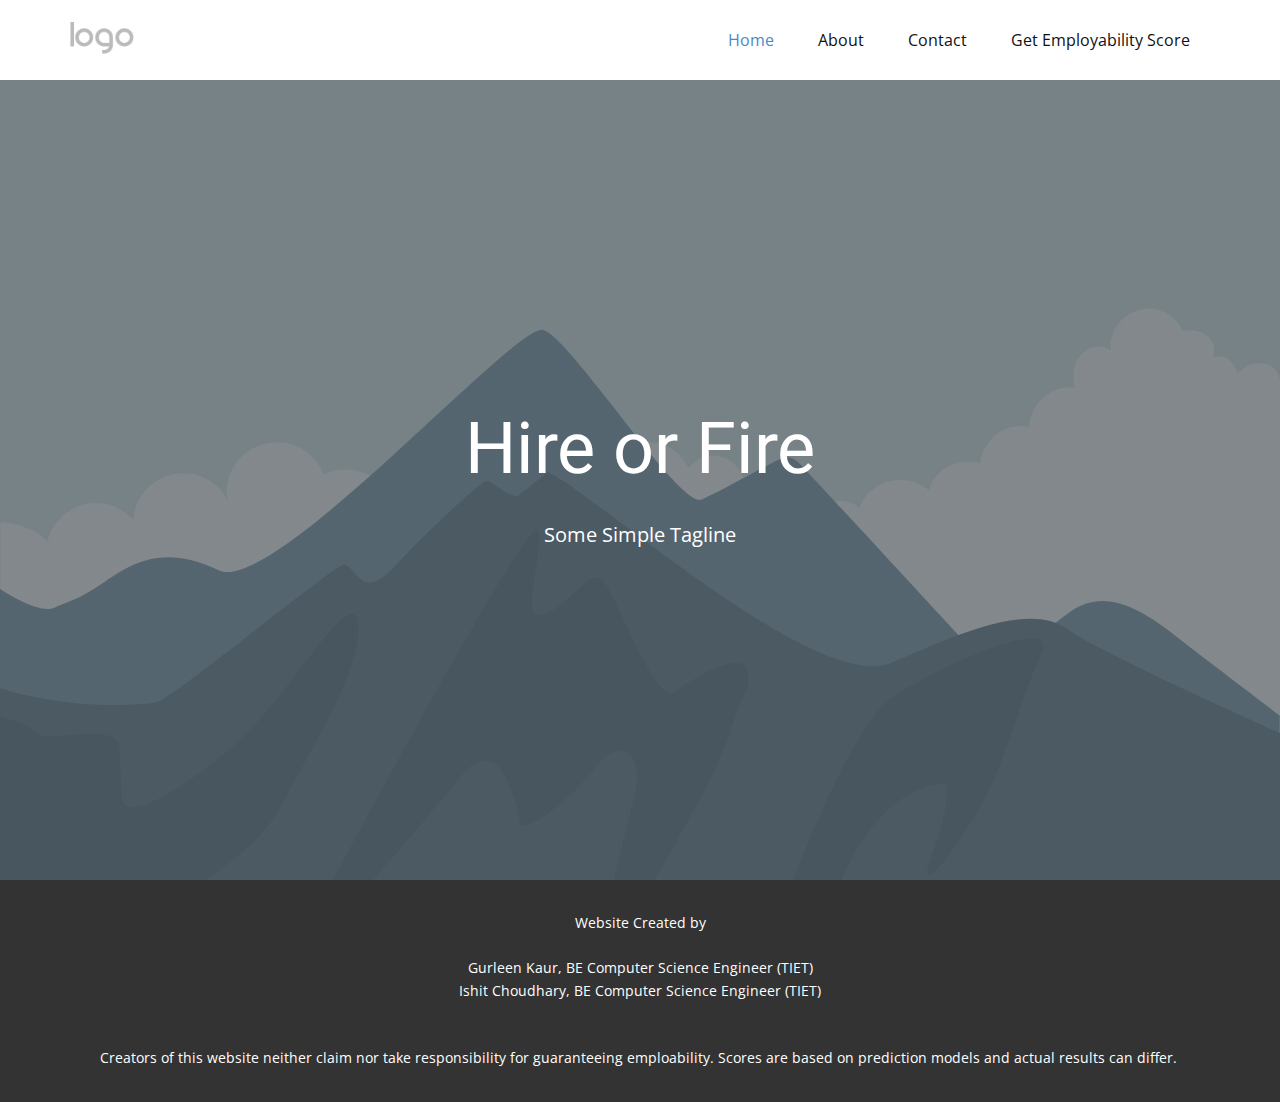
<file: Home.html>
<!DOCTYPE html>
<html style="font-size: 16px;" lang="en">

<head>
    <meta name="viewport" content="width=device-width, initial-scale=1.0">
    <meta charset="utf-8">
    <meta name="keywords" content="Hire or Fire">
    <meta name="description" content="">
    <title>Home</title>
    <link rel="stylesheet" href="nicepage.css" media="screen">
    <link rel="stylesheet" href="Home.css" media="screen">
    <script class="u-script" type="text/javascript" src="jquery.js" defer=""></script>
    <script class="u-script" type="text/javascript" src="nicepage.js" defer=""></script>
    <meta name="generator" content="Nicepage 4.18.5, nicepage.com">
    <link id="u-theme-google-font" rel="stylesheet" href="https://fonts.googleapis.com/css?family=Roboto:100,100i,300,300i,400,400i,500,500i,700,700i,900,900i|Open+Sans:300,300i,400,400i,500,500i,600,600i,700,700i,800,800i">


    <script type="application/ld+json">
        {
            "@context": "http://schema.org",
            "@type": "Organization",
            "name": "",
            "logo": "images/default-logo.png"
        }
    </script>
    <meta name="theme-color" content="#478ac9">
    <meta property="og:title" content="Home">
    <meta property="og:type" content="website">
</head>

<body class="u-body u-xl-mode" data-lang="en">
    <header class="u-clearfix u-header u-header" id="sec-ca93">
        <div class="u-clearfix u-sheet u-valign-middle u-sheet-1">
            <a href="https://nicepage.com" class="u-image u-logo u-image-1">
                <img src="images/default-logo.png" class="u-logo-image u-logo-image-1">
            </a>
            <nav class="u-menu u-menu-dropdown u-offcanvas u-menu-1">
                <div class="menu-collapse" style="font-size: 1rem; letter-spacing: 0px;">
                    <a class="u-button-style u-custom-left-right-menu-spacing u-custom-padding-bottom u-custom-top-bottom-menu-spacing u-nav-link u-text-active-palette-1-base u-text-hover-palette-2-base" href="#">
                        <svg class="u-svg-link" viewBox="0 0 24 24"><use xmlns:xlink="http://www.w3.org/1999/xlink" xlink:href="#menu-hamburger"></use></svg>
                        <svg class="u-svg-content" version="1.1" id="menu-hamburger" viewBox="0 0 16 16" x="0px" y="0px" xmlns:xlink="http://www.w3.org/1999/xlink" xmlns="http://www.w3.org/2000/svg"><g><rect y="1" width="16" height="2"></rect><rect y="7" width="16" height="2"></rect><rect y="13" width="16" height="2"></rect>
</g></svg>
                    </a>
                </div>
                <div class="u-nav-container">
                    <ul class="u-nav u-unstyled u-nav-1">
                        <li class="u-nav-item"><a class="u-button-style u-nav-link u-text-active-palette-1-base u-text-hover-palette-2-base" href="Home.html" style="padding: 10px 20px;">Home</a>
                        </li>
                        <li class="u-nav-item"><a class="u-button-style u-nav-link u-text-active-palette-1-base u-text-hover-palette-2-base" href="About.html" style="padding: 10px 20px;">About</a>
                        </li>
                        <li class="u-nav-item"><a class="u-button-style u-nav-link u-text-active-palette-1-base u-text-hover-palette-2-base" href="Contact.html" style="padding: 10px 20px;">Contact</a>
                        </li>
                        <li class="u-nav-item"><a class="u-button-style u-nav-link u-text-active-palette-1-base u-text-hover-palette-2-base" href="Get-Employability-Score.html" style="padding: 10px 20px;">Get Employability Score</a>
                        </li>
                    </ul>
                </div>
                <div class="u-nav-container-collapse">
                    <div class="u-black u-container-style u-inner-container-layout u-opacity u-opacity-95 u-sidenav">
                        <div class="u-inner-container-layout u-sidenav-overflow">
                            <div class="u-menu-close"></div>
                            <ul class="u-align-center u-nav u-popupmenu-items u-unstyled u-nav-2">
                                <li class="u-nav-item"><a class="u-button-style u-nav-link" href="Home.html">Home</a>
                                </li>
                                <li class="u-nav-item"><a class="u-button-style u-nav-link" href="About.html">About</a>
                                </li>
                                <li class="u-nav-item"><a class="u-button-style u-nav-link" href="Contact.html">Contact</a>
                                </li>
                                <li class="u-nav-item"><a class="u-button-style u-nav-link" href="Get-Employability-Score.html">Get Employability Score</a>
                                </li>
                            </ul>
                        </div>
                    </div>
                    <div class="u-black u-menu-overlay u-opacity u-opacity-70"></div>
                </div>
            </nav>
        </div>
    </header>
    <section class="u-align-center u-clearfix u-image u-shading u-section-1" src="" data-image-width="256" data-image-height="256" id="sec-7fc5">
        <div class="u-clearfix u-sheet u-valign-middle u-sheet-1">
            <h1 class="u-text u-text-default u-title u-text-1">Hire or Fire</h1>
            <p class="u-large-text u-text u-text-variant u-text-2">Some Simple Tagline</p>
        </div>
    </section>


    <footer class="u-align-center u-clearfix u-footer u-grey-80 u-footer" id="sec-5bcf">
        <div class="u-clearfix u-sheet u-valign-middle u-sheet-1">
            <p class="u-small-text u-text u-text-variant u-text-1">
                <br>Website Created by<br>
                <br>Gurleen Kaur, BE Computer Science Engineer (TIET)<br>Ishit Choudhary, BE Computer Science Engineer (TIET)<br>
                <br>
                <br>Creators of this website neither claim nor take responsibility for ​guaranteeing emploability. Scores are based on prediction models and actual results can differ.&nbsp;<br>
                <br>
            </p>
        </div>
    </footer>

</body>

</html>
</file>
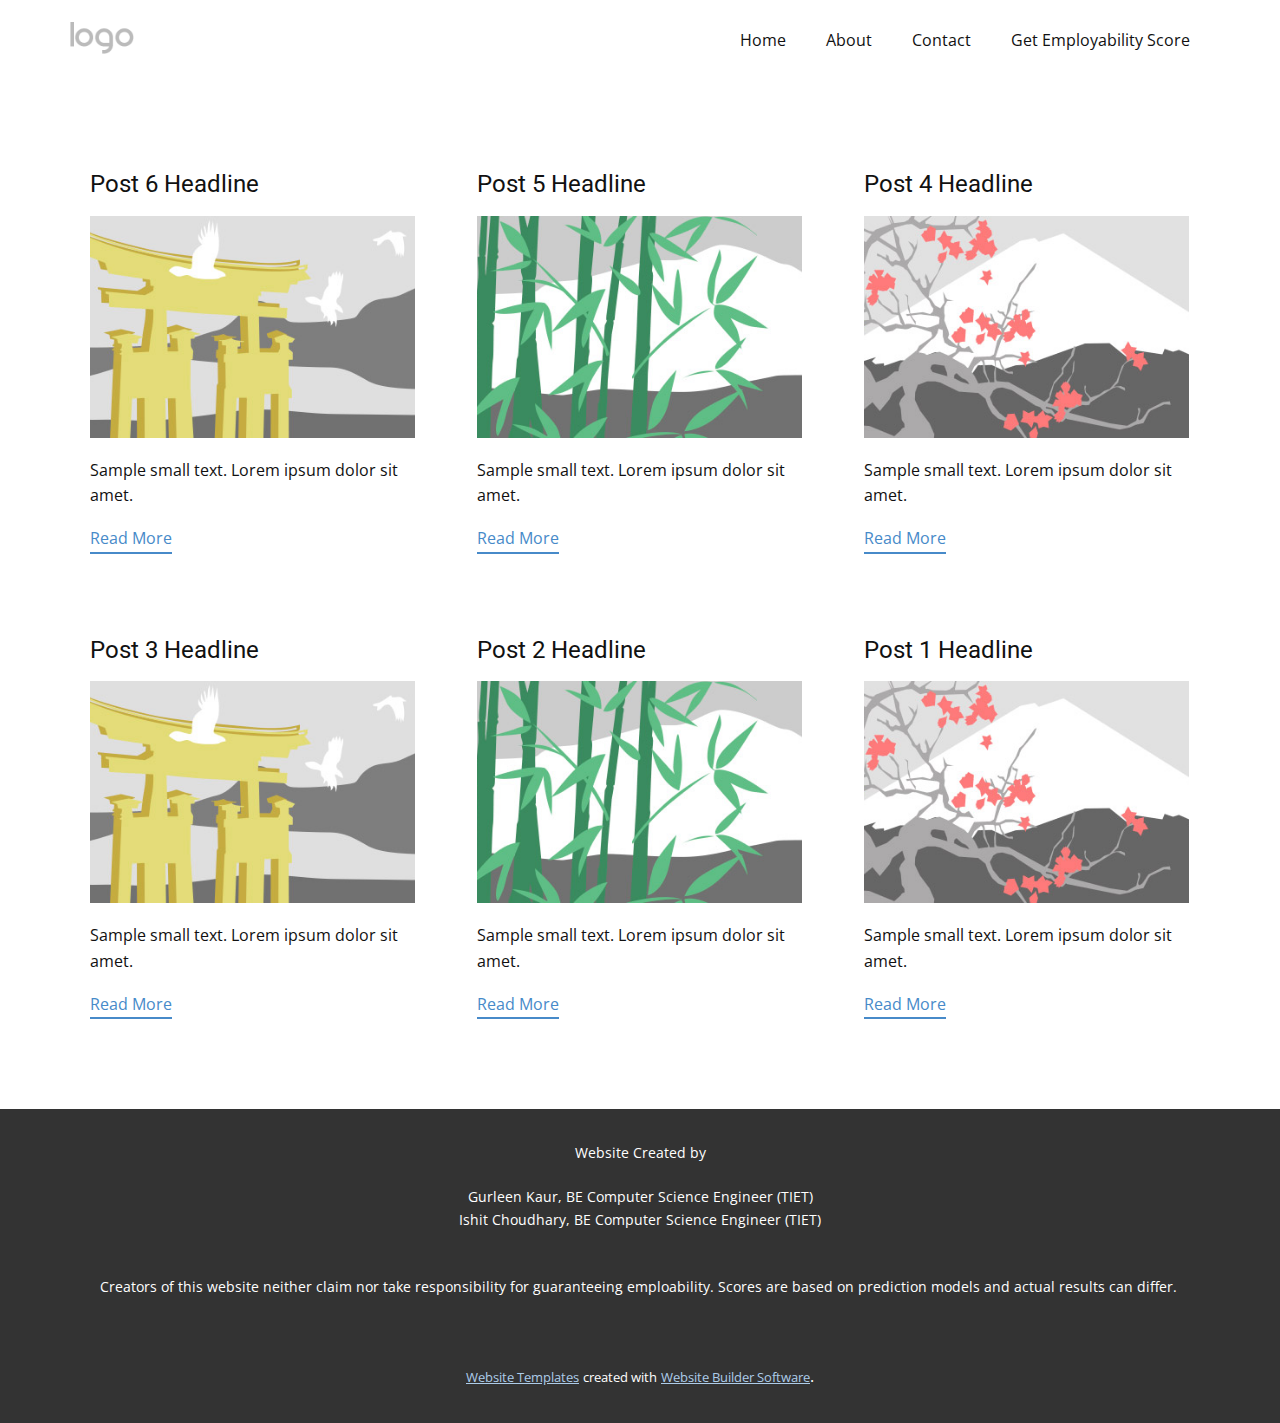
<file: blog/blog.html>
<html style="font-size: 16px;" lang="en"><head>
    <meta name="viewport" content="width=device-width, initial-scale=1.0">
    <meta charset="utf-8">
    <meta name="keywords" content="">
    <meta name="description" content="">
    <title>Blog Template</title>
    <link rel="stylesheet" href="../nicepage.css" media="screen">
<link rel="stylesheet" href="../Blog-Template.css" media="screen">
    <script class="u-script" type="text/javascript" src="../jquery.js" defer=""></script>
    <script class="u-script" type="text/javascript" src="../nicepage.js" defer=""></script>
    <meta name="generator" content="Nicepage 4.18.5, nicepage.com">
    <link id="u-theme-google-font" rel="stylesheet" href="https://fonts.googleapis.com/css?family=Roboto:100,100i,300,300i,400,400i,500,500i,700,700i,900,900i|Open+Sans:300,300i,400,400i,500,500i,600,600i,700,700i,800,800i">
    
    
    <script type="application/ld+json">{
		"@context": "http://schema.org",
		"@type": "Organization",
		"name": "",
		"logo": "images/default-logo.png"
}</script>
    <meta name="theme-color" content="#478ac9">
  </head>
  <body class="u-body u-xl-mode" data-lang="en"><header class="u-clearfix u-header u-header" id="sec-ca93"><div class="u-clearfix u-sheet u-valign-middle u-sheet-1">
        <a href="https://nicepage.com" class="u-image u-logo u-image-1">
          <img src="../images/default-logo.png" class="u-logo-image u-logo-image-1">
        </a>
        <nav class="u-menu u-menu-dropdown u-offcanvas u-menu-1">
          <div class="menu-collapse" style="font-size: 1rem; letter-spacing: 0px;">
            <a class="u-button-style u-custom-left-right-menu-spacing u-custom-padding-bottom u-custom-top-bottom-menu-spacing u-nav-link u-text-active-palette-1-base u-text-hover-palette-2-base" href="#">
              <svg class="u-svg-link" viewBox="0 0 24 24"><use xmlns:xlink="http://www.w3.org/1999/xlink" xlink:href="#menu-hamburger"></use></svg>
              <svg class="u-svg-content" version="1.1" id="menu-hamburger" viewBox="0 0 16 16" x="0px" y="0px" xmlns:xlink="http://www.w3.org/1999/xlink" xmlns="http://www.w3.org/2000/svg"><g><rect y="1" width="16" height="2"></rect><rect y="7" width="16" height="2"></rect><rect y="13" width="16" height="2"></rect>
</g></svg>
            </a>
          </div>
          <div class="u-nav-container">
            <ul class="u-nav u-unstyled u-nav-1"><li class="u-nav-item"><a class="u-button-style u-nav-link u-text-active-palette-1-base u-text-hover-palette-2-base" href="../Home.html" style="padding: 10px 20px;">Home</a>
</li><li class="u-nav-item"><a class="u-button-style u-nav-link u-text-active-palette-1-base u-text-hover-palette-2-base" href="../About.html" style="padding: 10px 20px;">About</a>
</li><li class="u-nav-item"><a class="u-button-style u-nav-link u-text-active-palette-1-base u-text-hover-palette-2-base" href="../Contact.html" style="padding: 10px 20px;">Contact</a>
</li><li class="u-nav-item"><a class="u-button-style u-nav-link u-text-active-palette-1-base u-text-hover-palette-2-base" href="../Get-Employability-Score.html" style="padding: 10px 20px;">Get Employability Score</a>
</li></ul>
          </div>
          <div class="u-nav-container-collapse">
            <div class="u-black u-container-style u-inner-container-layout u-opacity u-opacity-95 u-sidenav">
              <div class="u-inner-container-layout u-sidenav-overflow">
                <div class="u-menu-close"></div>
                <ul class="u-align-center u-nav u-popupmenu-items u-unstyled u-nav-2"><li class="u-nav-item"><a class="u-button-style u-nav-link" href="../Home.html">Home</a>
</li><li class="u-nav-item"><a class="u-button-style u-nav-link" href="../About.html">About</a>
</li><li class="u-nav-item"><a class="u-button-style u-nav-link" href="../Contact.html">Contact</a>
</li><li class="u-nav-item"><a class="u-button-style u-nav-link" href="../Get-Employability-Score.html">Get Employability Score</a>
</li></ul>
              </div>
            </div>
            <div class="u-black u-menu-overlay u-opacity u-opacity-70"></div>
          </div>
        </nav>
      </div></header>
    <section class="u-clearfix u-section-1" id="sec-3007">
      <div class="u-clearfix u-sheet u-valign-middle u-sheet-1"><!--blog--><!--blog_options_json--><!--{"type":"Recent","source":"","tags":"","count":""}--><!--/blog_options_json-->
        <div class="u-blog u-expanded-width u-repeater u-repeater-1"><!--blog_post-->
          <div class="u-blog-post u-container-style u-repeater-item u-white u-repeater-item-1">
            <div class="u-container-layout u-similar-container u-valign-top u-container-layout-1"><!--blog_post_header-->
              <h4 class="u-blog-control u-text u-text-1">
                <a class="u-post-header-link" href="../blog/post-5.html">Post 6 Headline</a>
              </h4><!--/blog_post_header--><!--blog_post_image-->
              <a class="u-post-header-link" href="../blog/post-5.html"><img alt="" class="u-blog-control u-expanded-width u-image u-image-default u-image-1" src="../images/8ad73f3c.jpeg"></a><!--/blog_post_image--><!--blog_post_content-->
              <div class="u-blog-control u-post-content u-text u-text-2 fr-view">Sample small text. Lorem ipsum dolor sit amet.</div><!--/blog_post_content--><!--blog_post_readmore-->
              <a href="../blog/post-5.html" class="u-blog-control u-border-2 u-border-palette-1-base u-btn u-btn-rectangle u-button-style u-none u-btn-1"><!--blog_post_readmore_content--><!--options_json--><!--{"content":"","defaultValue":"Read More"}--><!--/options_json-->Read More<!--/blog_post_readmore_content--></a><!--/blog_post_readmore-->
            </div>
          </div><div class="u-blog-post u-container-style u-repeater-item u-video-cover u-white">
            <div class="u-container-layout u-similar-container u-valign-top u-container-layout-2"><!--blog_post_header-->
              <h4 class="u-blog-control u-text u-text-3">
                <a class="u-post-header-link" href="../blog/post-4.html">Post 5 Headline</a>
              </h4><!--/blog_post_header--><!--blog_post_image-->
              <a class="u-post-header-link" href="../blog/post-4.html"><img alt="" class="u-blog-control u-expanded-width u-image u-image-default u-image-2" src="../images/68f64b9d.jpeg"></a><!--/blog_post_image--><!--blog_post_content-->
              <div class="u-blog-control u-post-content u-text u-text-4 fr-view">Sample small text. Lorem ipsum dolor sit amet.</div><!--/blog_post_content--><!--blog_post_readmore-->
              <a href="../blog/post-4.html" class="u-blog-control u-border-2 u-border-palette-1-base u-btn u-btn-rectangle u-button-style u-none u-btn-2"><!--blog_post_readmore_content--><!--options_json--><!--{"content":"","defaultValue":"Read More"}--><!--/options_json-->Read More<!--/blog_post_readmore_content--></a><!--/blog_post_readmore-->
            </div>
          </div><div class="u-blog-post u-container-style u-repeater-item u-video-cover u-white">
            <div class="u-container-layout u-similar-container u-valign-top u-container-layout-3"><!--blog_post_header-->
              <h4 class="u-blog-control u-text u-text-5">
                <a class="u-post-header-link" href="../blog/post-3.html">Post 4 Headline</a>
              </h4><!--/blog_post_header--><!--blog_post_image-->
              <a class="u-post-header-link" href="../blog/post-3.html"><img alt="" class="u-blog-control u-expanded-width u-image u-image-default u-image-3" src="../images/0fd3416c.jpeg"></a><!--/blog_post_image--><!--blog_post_content-->
              <div class="u-blog-control u-post-content u-text u-text-6 fr-view">Sample small text. Lorem ipsum dolor sit amet.</div><!--/blog_post_content--><!--blog_post_readmore-->
              <a href="../blog/post-3.html" class="u-blog-control u-border-2 u-border-palette-1-base u-btn u-btn-rectangle u-button-style u-none u-btn-3"><!--blog_post_readmore_content--><!--options_json--><!--{"content":"","defaultValue":"Read More"}--><!--/options_json-->Read More<!--/blog_post_readmore_content--></a><!--/blog_post_readmore-->
            </div>
          </div><div class="u-blog-post u-container-style u-repeater-item u-white u-repeater-item-1">
            <div class="u-container-layout u-similar-container u-valign-top u-container-layout-1"><!--blog_post_header-->
              <h4 class="u-blog-control u-text u-text-1">
                <a class="u-post-header-link" href="../blog/post-2.html">Post 3 Headline</a>
              </h4><!--/blog_post_header--><!--blog_post_image-->
              <a class="u-post-header-link" href="../blog/post-2.html"><img alt="" class="u-blog-control u-expanded-width u-image u-image-default u-image-1" src="../images/8ad73f3c.jpeg"></a><!--/blog_post_image--><!--blog_post_content-->
              <div class="u-blog-control u-post-content u-text u-text-2 fr-view">Sample small text. Lorem ipsum dolor sit amet.</div><!--/blog_post_content--><!--blog_post_readmore-->
              <a href="../blog/post-2.html" class="u-blog-control u-border-2 u-border-palette-1-base u-btn u-btn-rectangle u-button-style u-none u-btn-1"><!--blog_post_readmore_content--><!--options_json--><!--{"content":"","defaultValue":"Read More"}--><!--/options_json-->Read More<!--/blog_post_readmore_content--></a><!--/blog_post_readmore-->
            </div>
          </div><div class="u-blog-post u-container-style u-repeater-item u-video-cover u-white">
            <div class="u-container-layout u-similar-container u-valign-top u-container-layout-2"><!--blog_post_header-->
              <h4 class="u-blog-control u-text u-text-3">
                <a class="u-post-header-link" href="../blog/post-1.html">Post 2 Headline</a>
              </h4><!--/blog_post_header--><!--blog_post_image-->
              <a class="u-post-header-link" href="../blog/post-1.html"><img alt="" class="u-blog-control u-expanded-width u-image u-image-default u-image-2" src="../images/68f64b9d.jpeg"></a><!--/blog_post_image--><!--blog_post_content-->
              <div class="u-blog-control u-post-content u-text u-text-4 fr-view">Sample small text. Lorem ipsum dolor sit amet.</div><!--/blog_post_content--><!--blog_post_readmore-->
              <a href="../blog/post-1.html" class="u-blog-control u-border-2 u-border-palette-1-base u-btn u-btn-rectangle u-button-style u-none u-btn-2"><!--blog_post_readmore_content--><!--options_json--><!--{"content":"","defaultValue":"Read More"}--><!--/options_json-->Read More<!--/blog_post_readmore_content--></a><!--/blog_post_readmore-->
            </div>
          </div><div class="u-blog-post u-container-style u-repeater-item u-video-cover u-white">
            <div class="u-container-layout u-similar-container u-valign-top u-container-layout-3"><!--blog_post_header-->
              <h4 class="u-blog-control u-text u-text-5">
                <a class="u-post-header-link" href="../blog/post.html">Post 1 Headline</a>
              </h4><!--/blog_post_header--><!--blog_post_image-->
              <a class="u-post-header-link" href="../blog/post.html"><img alt="" class="u-blog-control u-expanded-width u-image u-image-default u-image-3" src="../images/0fd3416c.jpeg"></a><!--/blog_post_image--><!--blog_post_content-->
              <div class="u-blog-control u-post-content u-text u-text-6 fr-view">Sample small text. Lorem ipsum dolor sit amet.</div><!--/blog_post_content--><!--blog_post_readmore-->
              <a href="../blog/post.html" class="u-blog-control u-border-2 u-border-palette-1-base u-btn u-btn-rectangle u-button-style u-none u-btn-3"><!--blog_post_readmore_content--><!--options_json--><!--{"content":"","defaultValue":"Read More"}--><!--/options_json-->Read More<!--/blog_post_readmore_content--></a><!--/blog_post_readmore-->
            </div>
          </div><!--/blog_post--><!--blog_post-->
          <!--/blog_post--><!--blog_post-->
          <!--/blog_post-->
        </div><!--/blog-->
      </div>
    </section>
    
    
    <footer class="u-align-center u-clearfix u-footer u-grey-80 u-footer" id="sec-5bcf"><div class="u-clearfix u-sheet u-valign-middle u-sheet-1">
        <p class="u-small-text u-text u-text-variant u-text-1">
          <br>Website Created by<br>
          <br>Gurleen Kaur, BE Computer Science Engineer (TIET)<br>Ishit Choudhary, BE Computer Science Engineer (TIET)<br>
          <br>
          <br>Creators of this website neither claim nor take responsibility for ​guaranteeing emploability. Scores are based on prediction models and actual results can differ.&nbsp;<br>
          <br>
        </p>
      </div></footer>
    <section class="u-backlink u-clearfix u-grey-80">
      <a class="u-link" href="https://nicepage.com/website-templates" target="_blank">
        <span>Website Templates</span>
      </a>
      <p class="u-text">
        <span>created with</span>
      </p>
      <a class="u-link" href="" target="_blank">
        <span>Website Builder Software</span>
      </a>. 
    </section>
  
</body></html>
</file>
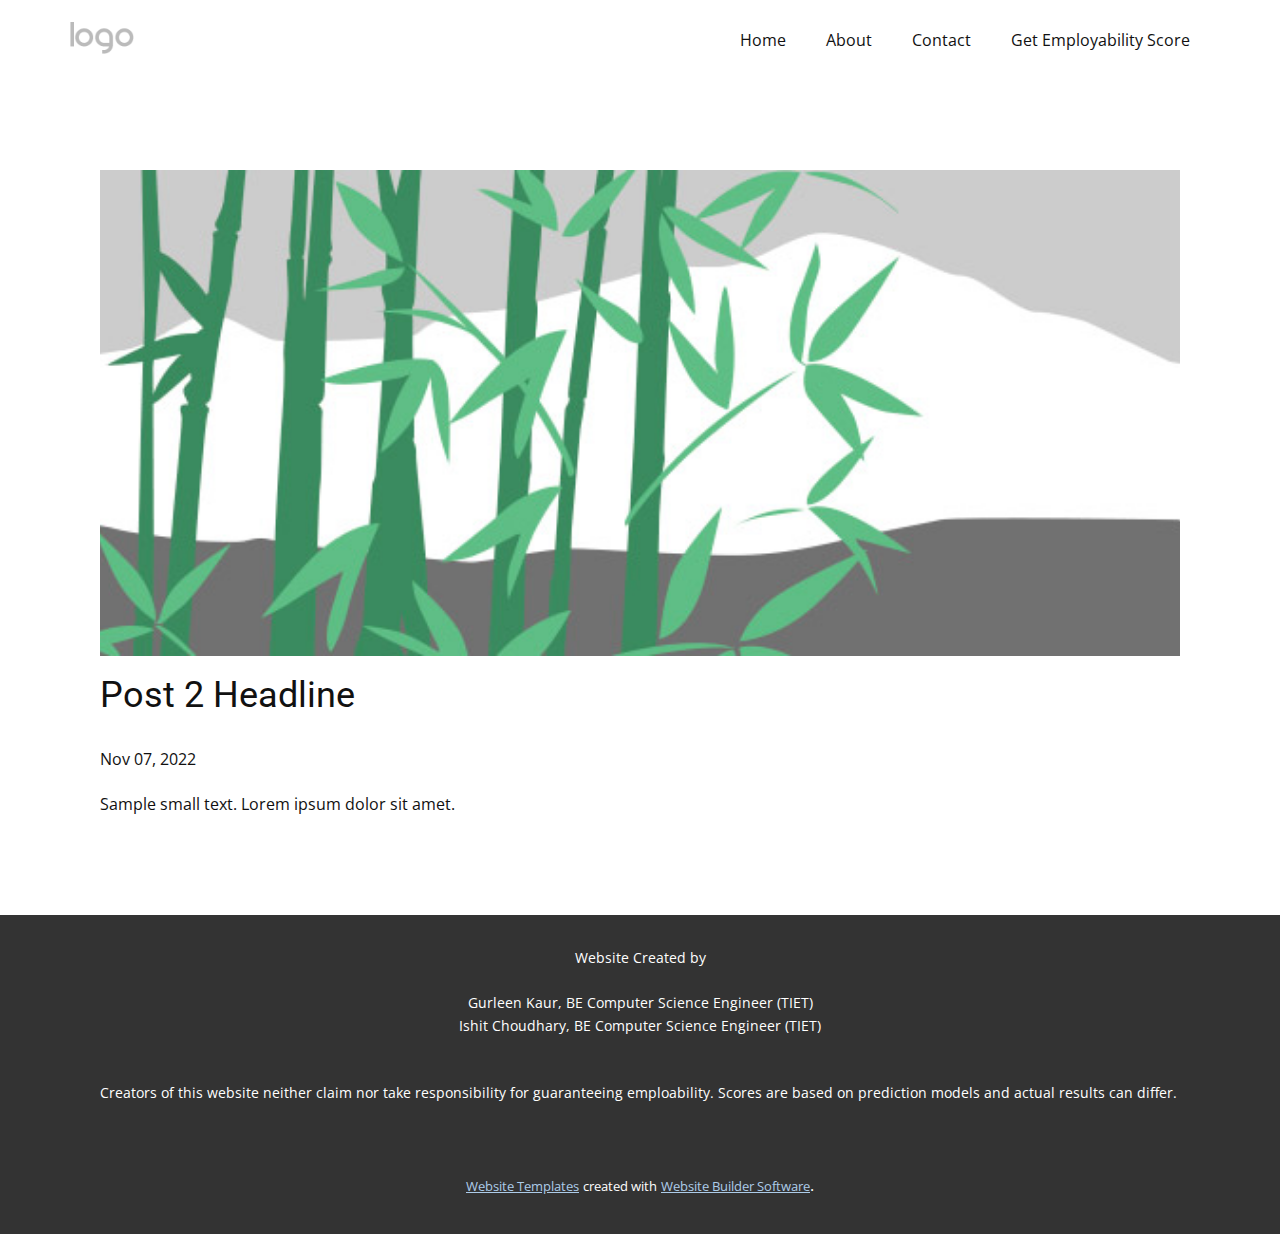
<file: blog/post-1.html>
<!doctype html>
<html style="font-size: 16px;" lang="en"><head>
    <meta name="viewport" content="width=device-width, initial-scale=1.0">
    <meta charset="utf-8">
    <meta name="keywords" content="Post 1 Headline">
    <meta name="description" content="">
    <title>Post 2 Headline</title>
    <link rel="stylesheet" href="../nicepage.css" media="screen">
<link rel="stylesheet" href="../Post-Template.css" media="screen">
    <script class="u-script" type="text/javascript" src="../jquery.js" defer=""></script>
    <script class="u-script" type="text/javascript" src="../nicepage.js" defer=""></script>
    <meta name="generator" content="Nicepage 4.18.5, nicepage.com">
    <link id="u-theme-google-font" rel="stylesheet" href="https://fonts.googleapis.com/css?family=Roboto:100,100i,300,300i,400,400i,500,500i,700,700i,900,900i|Open+Sans:300,300i,400,400i,500,500i,600,600i,700,700i,800,800i">
    
    
    <script type="application/ld+json">{
		"@context": "http://schema.org",
		"@type": "Organization",
		"name": "",
		"logo": "images/default-logo.png"
}</script>
    <meta name="theme-color" content="#478ac9">
  </head>
  <body class="u-body u-xl-mode" data-lang="en"><header class="u-clearfix u-header u-header" id="sec-ca93"><div class="u-clearfix u-sheet u-valign-middle u-sheet-1">
        <a href="https://nicepage.com" class="u-image u-logo u-image-1">
          <img src="../images/default-logo.png" class="u-logo-image u-logo-image-1">
        </a>
        <nav class="u-menu u-menu-dropdown u-offcanvas u-menu-1">
          <div class="menu-collapse" style="font-size: 1rem; letter-spacing: 0px;">
            <a class="u-button-style u-custom-left-right-menu-spacing u-custom-padding-bottom u-custom-top-bottom-menu-spacing u-nav-link u-text-active-palette-1-base u-text-hover-palette-2-base" href="#">
              <svg class="u-svg-link" viewBox="0 0 24 24"><use xmlns:xlink="http://www.w3.org/1999/xlink" xlink:href="#menu-hamburger"></use></svg>
              <svg class="u-svg-content" version="1.1" id="menu-hamburger" viewBox="0 0 16 16" x="0px" y="0px" xmlns:xlink="http://www.w3.org/1999/xlink" xmlns="http://www.w3.org/2000/svg"><g><rect y="1" width="16" height="2"></rect><rect y="7" width="16" height="2"></rect><rect y="13" width="16" height="2"></rect>
</g></svg>
            </a>
          </div>
          <div class="u-nav-container">
            <ul class="u-nav u-unstyled u-nav-1"><li class="u-nav-item"><a class="u-button-style u-nav-link u-text-active-palette-1-base u-text-hover-palette-2-base" href="../Home.html" style="padding: 10px 20px;">Home</a>
</li><li class="u-nav-item"><a class="u-button-style u-nav-link u-text-active-palette-1-base u-text-hover-palette-2-base" href="../About.html" style="padding: 10px 20px;">About</a>
</li><li class="u-nav-item"><a class="u-button-style u-nav-link u-text-active-palette-1-base u-text-hover-palette-2-base" href="../Contact.html" style="padding: 10px 20px;">Contact</a>
</li><li class="u-nav-item"><a class="u-button-style u-nav-link u-text-active-palette-1-base u-text-hover-palette-2-base" href="../Get-Employability-Score.html" style="padding: 10px 20px;">Get Employability Score</a>
</li></ul>
          </div>
          <div class="u-nav-container-collapse">
            <div class="u-black u-container-style u-inner-container-layout u-opacity u-opacity-95 u-sidenav">
              <div class="u-inner-container-layout u-sidenav-overflow">
                <div class="u-menu-close"></div>
                <ul class="u-align-center u-nav u-popupmenu-items u-unstyled u-nav-2"><li class="u-nav-item"><a class="u-button-style u-nav-link" href="../Home.html">Home</a>
</li><li class="u-nav-item"><a class="u-button-style u-nav-link" href="../About.html">About</a>
</li><li class="u-nav-item"><a class="u-button-style u-nav-link" href="../Contact.html">Contact</a>
</li><li class="u-nav-item"><a class="u-button-style u-nav-link" href="../Get-Employability-Score.html">Get Employability Score</a>
</li></ul>
              </div>
            </div>
            <div class="u-black u-menu-overlay u-opacity u-opacity-70"></div>
          </div>
        </nav>
      </div></header>
    <section class="u-align-center u-clearfix u-section-1" id="sec-2dd5">
      <div class="u-clearfix u-sheet u-valign-middle-md u-valign-middle-sm u-valign-middle-xs u-sheet-1"><!--post_details--><!--post_details_options_json--><!--{"source":""}--><!--/post_details_options_json--><!--blog_post-->
        <div class="u-container-style u-expanded-width u-post-details u-post-details-1">
          <div class="u-container-layout u-valign-middle u-container-layout-1"><!--blog_post_image-->
            <img alt="" class="u-blog-control u-expanded-width u-image u-image-default u-image-1" src="../images/68f64b9d.jpeg"><!--/blog_post_image--><!--blog_post_header-->
            <h2 class="u-blog-control u-text u-text-1">Post 2 Headline</h2><!--/blog_post_header--><!--blog_post_metadata-->
            <div class="u-blog-control u-metadata u-metadata-1"><!--blog_post_metadata_date-->
              <span class="u-meta-date u-meta-icon">Nov 07, 2022</span><!--/blog_post_metadata_date--><!--blog_post_metadata_category-->
              <!--/blog_post_metadata_category--><!--blog_post_metadata_comments-->
              <!--/blog_post_metadata_comments-->
            </div><!--/blog_post_metadata--><!--blog_post_content-->
            <div class="u-align-justify u-blog-control u-post-content u-text u-text-2 fr-view">
  Sample small text. Lorem ipsum dolor sit amet.
  </div><!--/blog_post_content-->
          </div>
        </div><!--/blog_post--><!--/post_details-->
      </div>
    </section>
    
    
    <footer class="u-align-center u-clearfix u-footer u-grey-80 u-footer" id="sec-5bcf"><div class="u-clearfix u-sheet u-valign-middle u-sheet-1">
        <p class="u-small-text u-text u-text-variant u-text-1">
          <br>Website Created by<br>
          <br>Gurleen Kaur, BE Computer Science Engineer (TIET)<br>Ishit Choudhary, BE Computer Science Engineer (TIET)<br>
          <br>
          <br>Creators of this website neither claim nor take responsibility for ​guaranteeing emploability. Scores are based on prediction models and actual results can differ.&nbsp;<br>
          <br>
        </p>
      </div></footer>
    <section class="u-backlink u-clearfix u-grey-80">
      <a class="u-link" href="https://nicepage.com/website-templates" target="_blank">
        <span>Website Templates</span>
      </a>
      <p class="u-text">
        <span>created with</span>
      </p>
      <a class="u-link" href="" target="_blank">
        <span>Website Builder Software</span>
      </a>. 
    </section>
  
</body></html>
</file>
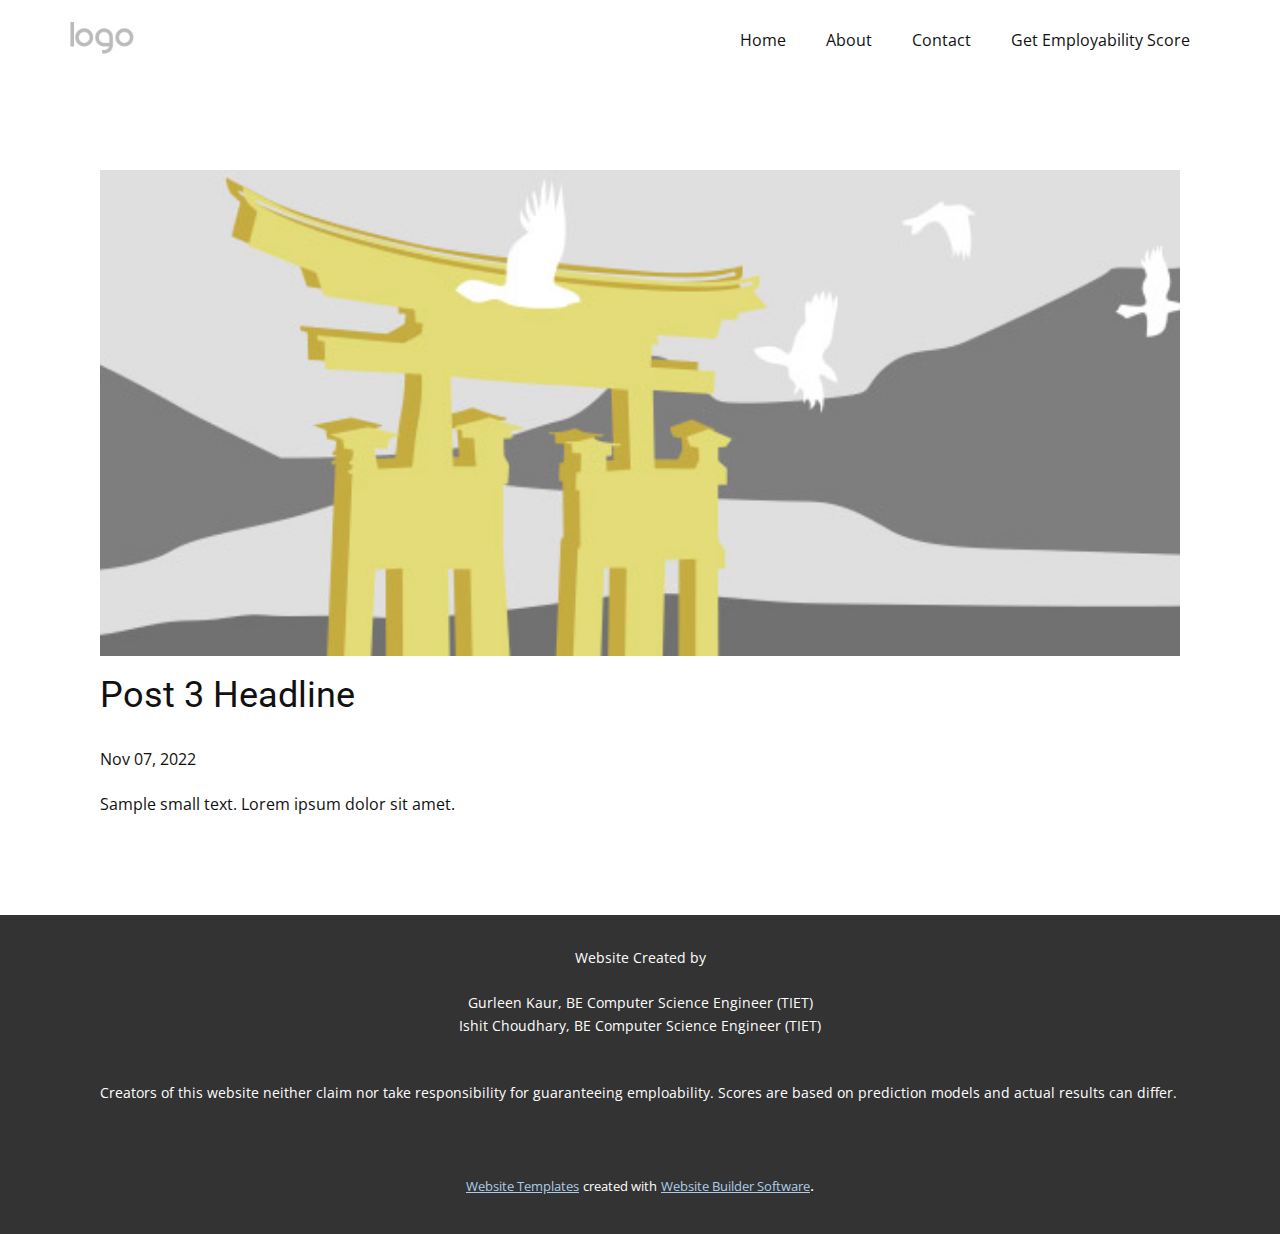
<file: blog/post-2.html>
<!doctype html>
<html style="font-size: 16px;" lang="en"><head>
    <meta name="viewport" content="width=device-width, initial-scale=1.0">
    <meta charset="utf-8">
    <meta name="keywords" content="Post 1 Headline">
    <meta name="description" content="">
    <title>Post 3 Headline</title>
    <link rel="stylesheet" href="../nicepage.css" media="screen">
<link rel="stylesheet" href="../Post-Template.css" media="screen">
    <script class="u-script" type="text/javascript" src="../jquery.js" defer=""></script>
    <script class="u-script" type="text/javascript" src="../nicepage.js" defer=""></script>
    <meta name="generator" content="Nicepage 4.18.5, nicepage.com">
    <link id="u-theme-google-font" rel="stylesheet" href="https://fonts.googleapis.com/css?family=Roboto:100,100i,300,300i,400,400i,500,500i,700,700i,900,900i|Open+Sans:300,300i,400,400i,500,500i,600,600i,700,700i,800,800i">
    
    
    <script type="application/ld+json">{
		"@context": "http://schema.org",
		"@type": "Organization",
		"name": "",
		"logo": "images/default-logo.png"
}</script>
    <meta name="theme-color" content="#478ac9">
  </head>
  <body class="u-body u-xl-mode" data-lang="en"><header class="u-clearfix u-header u-header" id="sec-ca93"><div class="u-clearfix u-sheet u-valign-middle u-sheet-1">
        <a href="https://nicepage.com" class="u-image u-logo u-image-1">
          <img src="../images/default-logo.png" class="u-logo-image u-logo-image-1">
        </a>
        <nav class="u-menu u-menu-dropdown u-offcanvas u-menu-1">
          <div class="menu-collapse" style="font-size: 1rem; letter-spacing: 0px;">
            <a class="u-button-style u-custom-left-right-menu-spacing u-custom-padding-bottom u-custom-top-bottom-menu-spacing u-nav-link u-text-active-palette-1-base u-text-hover-palette-2-base" href="#">
              <svg class="u-svg-link" viewBox="0 0 24 24"><use xmlns:xlink="http://www.w3.org/1999/xlink" xlink:href="#menu-hamburger"></use></svg>
              <svg class="u-svg-content" version="1.1" id="menu-hamburger" viewBox="0 0 16 16" x="0px" y="0px" xmlns:xlink="http://www.w3.org/1999/xlink" xmlns="http://www.w3.org/2000/svg"><g><rect y="1" width="16" height="2"></rect><rect y="7" width="16" height="2"></rect><rect y="13" width="16" height="2"></rect>
</g></svg>
            </a>
          </div>
          <div class="u-nav-container">
            <ul class="u-nav u-unstyled u-nav-1"><li class="u-nav-item"><a class="u-button-style u-nav-link u-text-active-palette-1-base u-text-hover-palette-2-base" href="../Home.html" style="padding: 10px 20px;">Home</a>
</li><li class="u-nav-item"><a class="u-button-style u-nav-link u-text-active-palette-1-base u-text-hover-palette-2-base" href="../About.html" style="padding: 10px 20px;">About</a>
</li><li class="u-nav-item"><a class="u-button-style u-nav-link u-text-active-palette-1-base u-text-hover-palette-2-base" href="../Contact.html" style="padding: 10px 20px;">Contact</a>
</li><li class="u-nav-item"><a class="u-button-style u-nav-link u-text-active-palette-1-base u-text-hover-palette-2-base" href="../Get-Employability-Score.html" style="padding: 10px 20px;">Get Employability Score</a>
</li></ul>
          </div>
          <div class="u-nav-container-collapse">
            <div class="u-black u-container-style u-inner-container-layout u-opacity u-opacity-95 u-sidenav">
              <div class="u-inner-container-layout u-sidenav-overflow">
                <div class="u-menu-close"></div>
                <ul class="u-align-center u-nav u-popupmenu-items u-unstyled u-nav-2"><li class="u-nav-item"><a class="u-button-style u-nav-link" href="../Home.html">Home</a>
</li><li class="u-nav-item"><a class="u-button-style u-nav-link" href="../About.html">About</a>
</li><li class="u-nav-item"><a class="u-button-style u-nav-link" href="../Contact.html">Contact</a>
</li><li class="u-nav-item"><a class="u-button-style u-nav-link" href="../Get-Employability-Score.html">Get Employability Score</a>
</li></ul>
              </div>
            </div>
            <div class="u-black u-menu-overlay u-opacity u-opacity-70"></div>
          </div>
        </nav>
      </div></header>
    <section class="u-align-center u-clearfix u-section-1" id="sec-2dd5">
      <div class="u-clearfix u-sheet u-valign-middle-md u-valign-middle-sm u-valign-middle-xs u-sheet-1"><!--post_details--><!--post_details_options_json--><!--{"source":""}--><!--/post_details_options_json--><!--blog_post-->
        <div class="u-container-style u-expanded-width u-post-details u-post-details-1">
          <div class="u-container-layout u-valign-middle u-container-layout-1"><!--blog_post_image-->
            <img alt="" class="u-blog-control u-expanded-width u-image u-image-default u-image-1" src="../images/8ad73f3c.jpeg"><!--/blog_post_image--><!--blog_post_header-->
            <h2 class="u-blog-control u-text u-text-1">Post 3 Headline</h2><!--/blog_post_header--><!--blog_post_metadata-->
            <div class="u-blog-control u-metadata u-metadata-1"><!--blog_post_metadata_date-->
              <span class="u-meta-date u-meta-icon">Nov 07, 2022</span><!--/blog_post_metadata_date--><!--blog_post_metadata_category-->
              <!--/blog_post_metadata_category--><!--blog_post_metadata_comments-->
              <!--/blog_post_metadata_comments-->
            </div><!--/blog_post_metadata--><!--blog_post_content-->
            <div class="u-align-justify u-blog-control u-post-content u-text u-text-2 fr-view">
  Sample small text. Lorem ipsum dolor sit amet.
  </div><!--/blog_post_content-->
          </div>
        </div><!--/blog_post--><!--/post_details-->
      </div>
    </section>
    
    
    <footer class="u-align-center u-clearfix u-footer u-grey-80 u-footer" id="sec-5bcf"><div class="u-clearfix u-sheet u-valign-middle u-sheet-1">
        <p class="u-small-text u-text u-text-variant u-text-1">
          <br>Website Created by<br>
          <br>Gurleen Kaur, BE Computer Science Engineer (TIET)<br>Ishit Choudhary, BE Computer Science Engineer (TIET)<br>
          <br>
          <br>Creators of this website neither claim nor take responsibility for ​guaranteeing emploability. Scores are based on prediction models and actual results can differ.&nbsp;<br>
          <br>
        </p>
      </div></footer>
    <section class="u-backlink u-clearfix u-grey-80">
      <a class="u-link" href="https://nicepage.com/website-templates" target="_blank">
        <span>Website Templates</span>
      </a>
      <p class="u-text">
        <span>created with</span>
      </p>
      <a class="u-link" href="" target="_blank">
        <span>Website Builder Software</span>
      </a>. 
    </section>
  
</body></html>
</file>
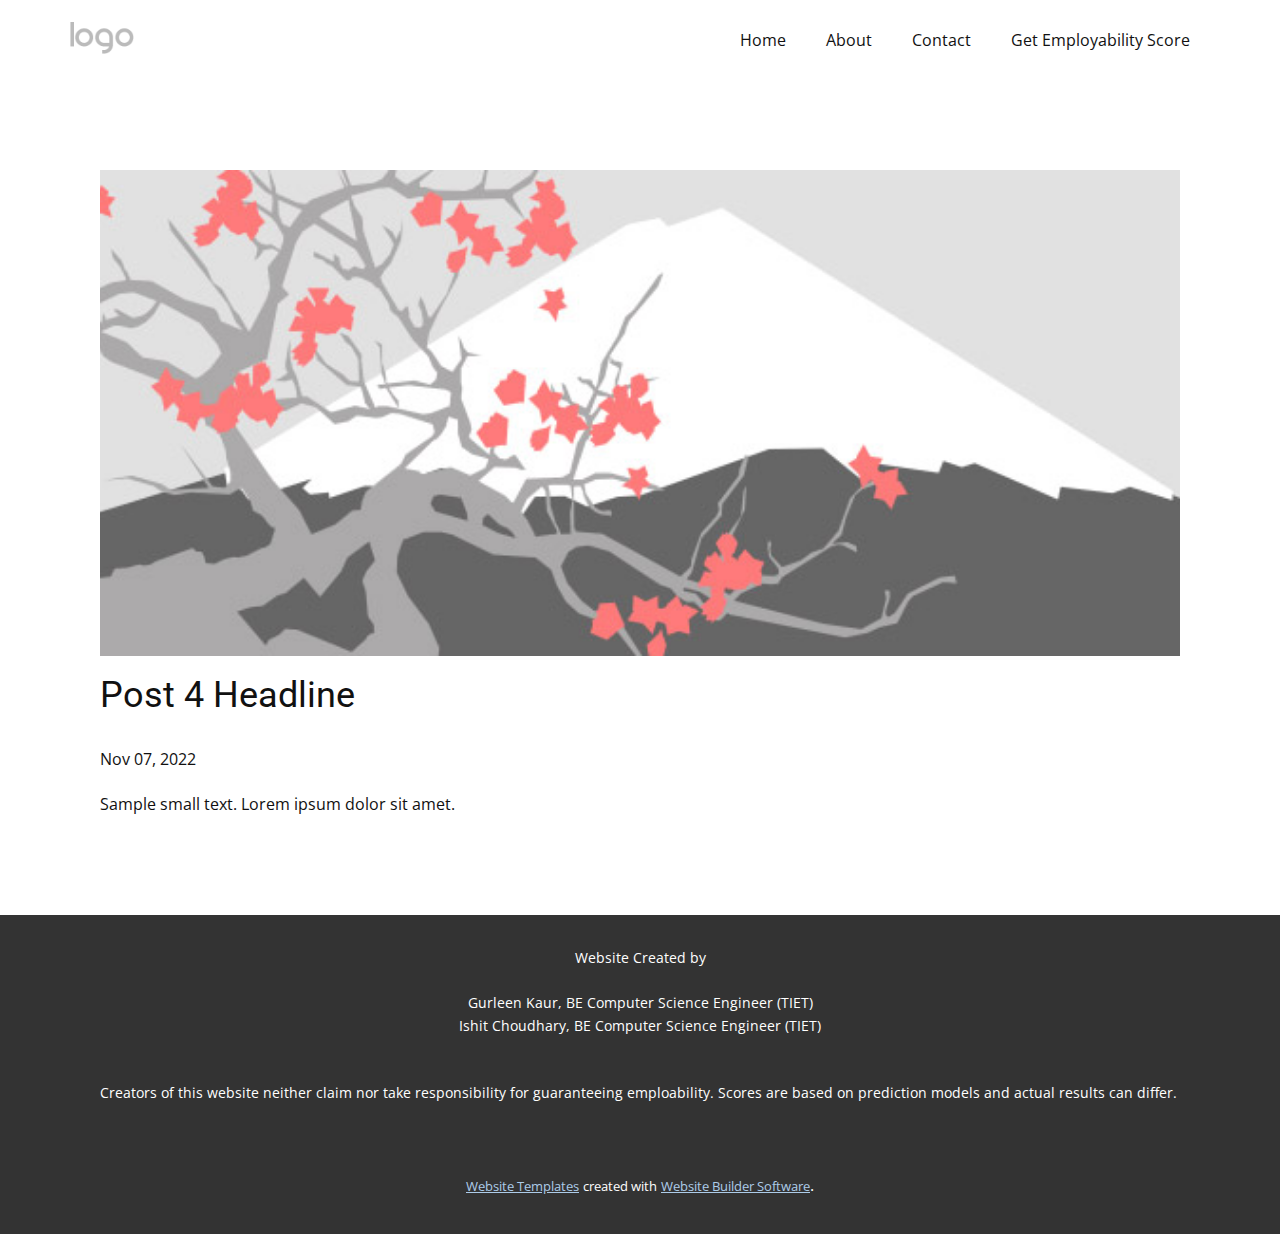
<file: blog/post-3.html>
<!doctype html>
<html style="font-size: 16px;" lang="en"><head>
    <meta name="viewport" content="width=device-width, initial-scale=1.0">
    <meta charset="utf-8">
    <meta name="keywords" content="Post 1 Headline">
    <meta name="description" content="">
    <title>Post 4 Headline</title>
    <link rel="stylesheet" href="../nicepage.css" media="screen">
<link rel="stylesheet" href="../Post-Template.css" media="screen">
    <script class="u-script" type="text/javascript" src="../jquery.js" defer=""></script>
    <script class="u-script" type="text/javascript" src="../nicepage.js" defer=""></script>
    <meta name="generator" content="Nicepage 4.18.5, nicepage.com">
    <link id="u-theme-google-font" rel="stylesheet" href="https://fonts.googleapis.com/css?family=Roboto:100,100i,300,300i,400,400i,500,500i,700,700i,900,900i|Open+Sans:300,300i,400,400i,500,500i,600,600i,700,700i,800,800i">
    
    
    <script type="application/ld+json">{
		"@context": "http://schema.org",
		"@type": "Organization",
		"name": "",
		"logo": "images/default-logo.png"
}</script>
    <meta name="theme-color" content="#478ac9">
  </head>
  <body class="u-body u-xl-mode" data-lang="en"><header class="u-clearfix u-header u-header" id="sec-ca93"><div class="u-clearfix u-sheet u-valign-middle u-sheet-1">
        <a href="https://nicepage.com" class="u-image u-logo u-image-1">
          <img src="../images/default-logo.png" class="u-logo-image u-logo-image-1">
        </a>
        <nav class="u-menu u-menu-dropdown u-offcanvas u-menu-1">
          <div class="menu-collapse" style="font-size: 1rem; letter-spacing: 0px;">
            <a class="u-button-style u-custom-left-right-menu-spacing u-custom-padding-bottom u-custom-top-bottom-menu-spacing u-nav-link u-text-active-palette-1-base u-text-hover-palette-2-base" href="#">
              <svg class="u-svg-link" viewBox="0 0 24 24"><use xmlns:xlink="http://www.w3.org/1999/xlink" xlink:href="#menu-hamburger"></use></svg>
              <svg class="u-svg-content" version="1.1" id="menu-hamburger" viewBox="0 0 16 16" x="0px" y="0px" xmlns:xlink="http://www.w3.org/1999/xlink" xmlns="http://www.w3.org/2000/svg"><g><rect y="1" width="16" height="2"></rect><rect y="7" width="16" height="2"></rect><rect y="13" width="16" height="2"></rect>
</g></svg>
            </a>
          </div>
          <div class="u-nav-container">
            <ul class="u-nav u-unstyled u-nav-1"><li class="u-nav-item"><a class="u-button-style u-nav-link u-text-active-palette-1-base u-text-hover-palette-2-base" href="../Home.html" style="padding: 10px 20px;">Home</a>
</li><li class="u-nav-item"><a class="u-button-style u-nav-link u-text-active-palette-1-base u-text-hover-palette-2-base" href="../About.html" style="padding: 10px 20px;">About</a>
</li><li class="u-nav-item"><a class="u-button-style u-nav-link u-text-active-palette-1-base u-text-hover-palette-2-base" href="../Contact.html" style="padding: 10px 20px;">Contact</a>
</li><li class="u-nav-item"><a class="u-button-style u-nav-link u-text-active-palette-1-base u-text-hover-palette-2-base" href="../Get-Employability-Score.html" style="padding: 10px 20px;">Get Employability Score</a>
</li></ul>
          </div>
          <div class="u-nav-container-collapse">
            <div class="u-black u-container-style u-inner-container-layout u-opacity u-opacity-95 u-sidenav">
              <div class="u-inner-container-layout u-sidenav-overflow">
                <div class="u-menu-close"></div>
                <ul class="u-align-center u-nav u-popupmenu-items u-unstyled u-nav-2"><li class="u-nav-item"><a class="u-button-style u-nav-link" href="../Home.html">Home</a>
</li><li class="u-nav-item"><a class="u-button-style u-nav-link" href="../About.html">About</a>
</li><li class="u-nav-item"><a class="u-button-style u-nav-link" href="../Contact.html">Contact</a>
</li><li class="u-nav-item"><a class="u-button-style u-nav-link" href="../Get-Employability-Score.html">Get Employability Score</a>
</li></ul>
              </div>
            </div>
            <div class="u-black u-menu-overlay u-opacity u-opacity-70"></div>
          </div>
        </nav>
      </div></header>
    <section class="u-align-center u-clearfix u-section-1" id="sec-2dd5">
      <div class="u-clearfix u-sheet u-valign-middle-md u-valign-middle-sm u-valign-middle-xs u-sheet-1"><!--post_details--><!--post_details_options_json--><!--{"source":""}--><!--/post_details_options_json--><!--blog_post-->
        <div class="u-container-style u-expanded-width u-post-details u-post-details-1">
          <div class="u-container-layout u-valign-middle u-container-layout-1"><!--blog_post_image-->
            <img alt="" class="u-blog-control u-expanded-width u-image u-image-default u-image-1" src="../images/0fd3416c.jpeg"><!--/blog_post_image--><!--blog_post_header-->
            <h2 class="u-blog-control u-text u-text-1">Post 4 Headline</h2><!--/blog_post_header--><!--blog_post_metadata-->
            <div class="u-blog-control u-metadata u-metadata-1"><!--blog_post_metadata_date-->
              <span class="u-meta-date u-meta-icon">Nov 07, 2022</span><!--/blog_post_metadata_date--><!--blog_post_metadata_category-->
              <!--/blog_post_metadata_category--><!--blog_post_metadata_comments-->
              <!--/blog_post_metadata_comments-->
            </div><!--/blog_post_metadata--><!--blog_post_content-->
            <div class="u-align-justify u-blog-control u-post-content u-text u-text-2 fr-view">
  Sample small text. Lorem ipsum dolor sit amet.
  </div><!--/blog_post_content-->
          </div>
        </div><!--/blog_post--><!--/post_details-->
      </div>
    </section>
    
    
    <footer class="u-align-center u-clearfix u-footer u-grey-80 u-footer" id="sec-5bcf"><div class="u-clearfix u-sheet u-valign-middle u-sheet-1">
        <p class="u-small-text u-text u-text-variant u-text-1">
          <br>Website Created by<br>
          <br>Gurleen Kaur, BE Computer Science Engineer (TIET)<br>Ishit Choudhary, BE Computer Science Engineer (TIET)<br>
          <br>
          <br>Creators of this website neither claim nor take responsibility for ​guaranteeing emploability. Scores are based on prediction models and actual results can differ.&nbsp;<br>
          <br>
        </p>
      </div></footer>
    <section class="u-backlink u-clearfix u-grey-80">
      <a class="u-link" href="https://nicepage.com/website-templates" target="_blank">
        <span>Website Templates</span>
      </a>
      <p class="u-text">
        <span>created with</span>
      </p>
      <a class="u-link" href="" target="_blank">
        <span>Website Builder Software</span>
      </a>. 
    </section>
  
</body></html>
</file>
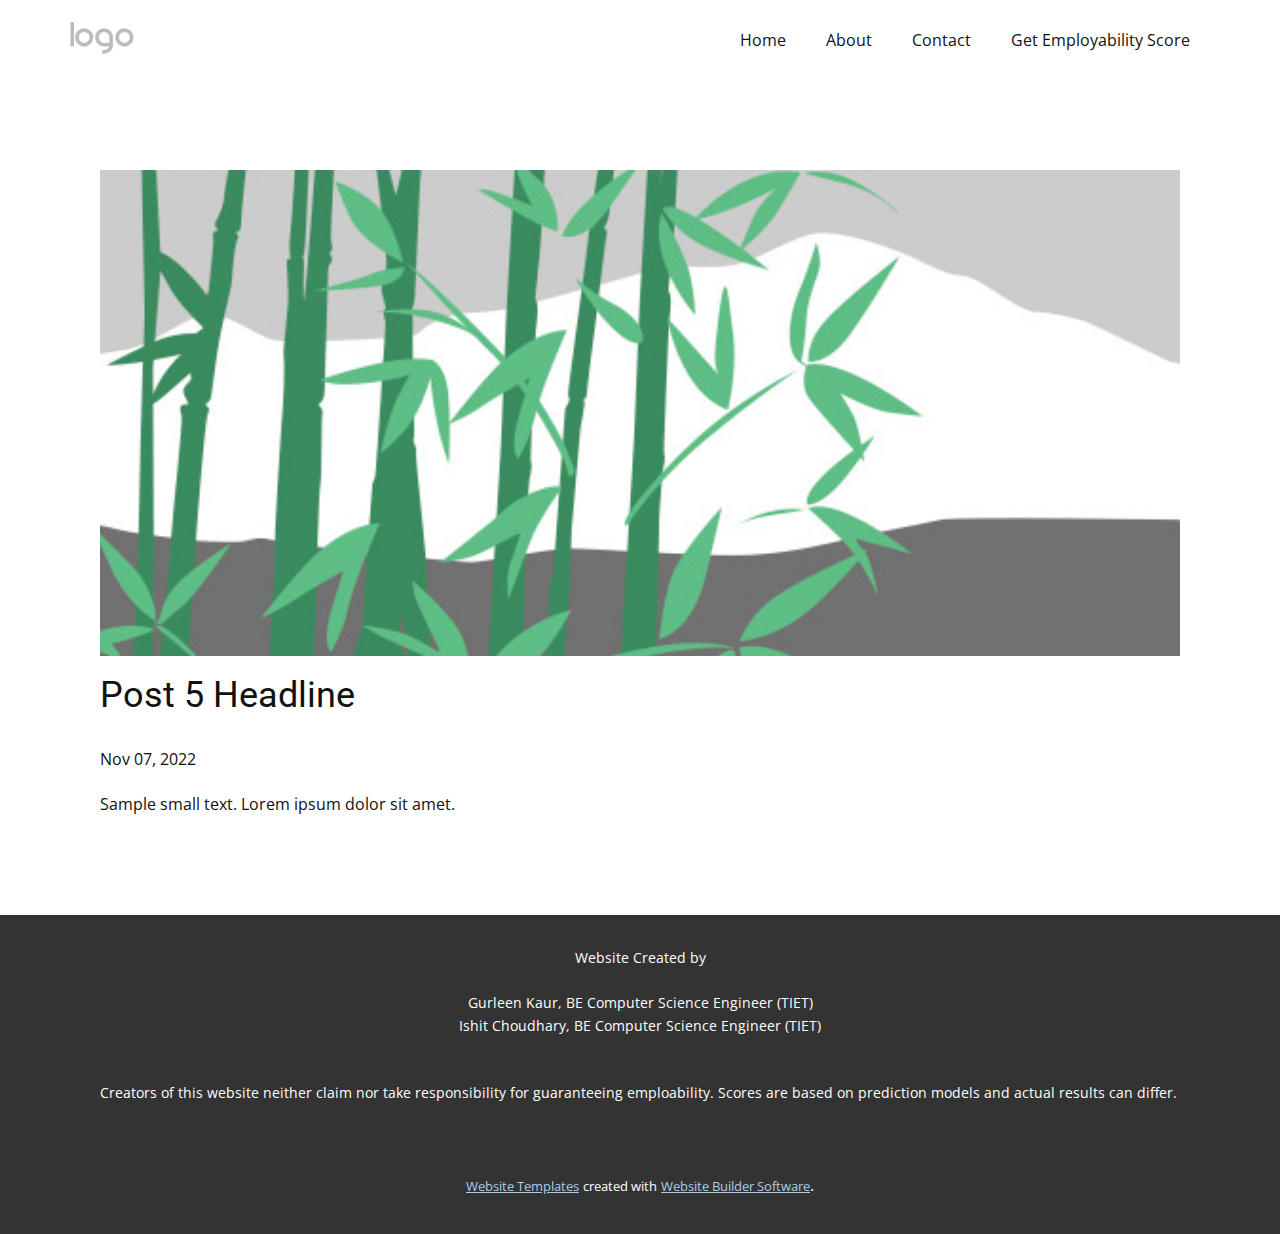
<file: blog/post-4.html>
<!doctype html>
<html style="font-size: 16px;" lang="en"><head>
    <meta name="viewport" content="width=device-width, initial-scale=1.0">
    <meta charset="utf-8">
    <meta name="keywords" content="Post 1 Headline">
    <meta name="description" content="">
    <title>Post 5 Headline</title>
    <link rel="stylesheet" href="../nicepage.css" media="screen">
<link rel="stylesheet" href="../Post-Template.css" media="screen">
    <script class="u-script" type="text/javascript" src="../jquery.js" defer=""></script>
    <script class="u-script" type="text/javascript" src="../nicepage.js" defer=""></script>
    <meta name="generator" content="Nicepage 4.18.5, nicepage.com">
    <link id="u-theme-google-font" rel="stylesheet" href="https://fonts.googleapis.com/css?family=Roboto:100,100i,300,300i,400,400i,500,500i,700,700i,900,900i|Open+Sans:300,300i,400,400i,500,500i,600,600i,700,700i,800,800i">
    
    
    <script type="application/ld+json">{
		"@context": "http://schema.org",
		"@type": "Organization",
		"name": "",
		"logo": "images/default-logo.png"
}</script>
    <meta name="theme-color" content="#478ac9">
  </head>
  <body class="u-body u-xl-mode" data-lang="en"><header class="u-clearfix u-header u-header" id="sec-ca93"><div class="u-clearfix u-sheet u-valign-middle u-sheet-1">
        <a href="https://nicepage.com" class="u-image u-logo u-image-1">
          <img src="../images/default-logo.png" class="u-logo-image u-logo-image-1">
        </a>
        <nav class="u-menu u-menu-dropdown u-offcanvas u-menu-1">
          <div class="menu-collapse" style="font-size: 1rem; letter-spacing: 0px;">
            <a class="u-button-style u-custom-left-right-menu-spacing u-custom-padding-bottom u-custom-top-bottom-menu-spacing u-nav-link u-text-active-palette-1-base u-text-hover-palette-2-base" href="#">
              <svg class="u-svg-link" viewBox="0 0 24 24"><use xmlns:xlink="http://www.w3.org/1999/xlink" xlink:href="#menu-hamburger"></use></svg>
              <svg class="u-svg-content" version="1.1" id="menu-hamburger" viewBox="0 0 16 16" x="0px" y="0px" xmlns:xlink="http://www.w3.org/1999/xlink" xmlns="http://www.w3.org/2000/svg"><g><rect y="1" width="16" height="2"></rect><rect y="7" width="16" height="2"></rect><rect y="13" width="16" height="2"></rect>
</g></svg>
            </a>
          </div>
          <div class="u-nav-container">
            <ul class="u-nav u-unstyled u-nav-1"><li class="u-nav-item"><a class="u-button-style u-nav-link u-text-active-palette-1-base u-text-hover-palette-2-base" href="../Home.html" style="padding: 10px 20px;">Home</a>
</li><li class="u-nav-item"><a class="u-button-style u-nav-link u-text-active-palette-1-base u-text-hover-palette-2-base" href="../About.html" style="padding: 10px 20px;">About</a>
</li><li class="u-nav-item"><a class="u-button-style u-nav-link u-text-active-palette-1-base u-text-hover-palette-2-base" href="../Contact.html" style="padding: 10px 20px;">Contact</a>
</li><li class="u-nav-item"><a class="u-button-style u-nav-link u-text-active-palette-1-base u-text-hover-palette-2-base" href="../Get-Employability-Score.html" style="padding: 10px 20px;">Get Employability Score</a>
</li></ul>
          </div>
          <div class="u-nav-container-collapse">
            <div class="u-black u-container-style u-inner-container-layout u-opacity u-opacity-95 u-sidenav">
              <div class="u-inner-container-layout u-sidenav-overflow">
                <div class="u-menu-close"></div>
                <ul class="u-align-center u-nav u-popupmenu-items u-unstyled u-nav-2"><li class="u-nav-item"><a class="u-button-style u-nav-link" href="../Home.html">Home</a>
</li><li class="u-nav-item"><a class="u-button-style u-nav-link" href="../About.html">About</a>
</li><li class="u-nav-item"><a class="u-button-style u-nav-link" href="../Contact.html">Contact</a>
</li><li class="u-nav-item"><a class="u-button-style u-nav-link" href="../Get-Employability-Score.html">Get Employability Score</a>
</li></ul>
              </div>
            </div>
            <div class="u-black u-menu-overlay u-opacity u-opacity-70"></div>
          </div>
        </nav>
      </div></header>
    <section class="u-align-center u-clearfix u-section-1" id="sec-2dd5">
      <div class="u-clearfix u-sheet u-valign-middle-md u-valign-middle-sm u-valign-middle-xs u-sheet-1"><!--post_details--><!--post_details_options_json--><!--{"source":""}--><!--/post_details_options_json--><!--blog_post-->
        <div class="u-container-style u-expanded-width u-post-details u-post-details-1">
          <div class="u-container-layout u-valign-middle u-container-layout-1"><!--blog_post_image-->
            <img alt="" class="u-blog-control u-expanded-width u-image u-image-default u-image-1" src="../images/68f64b9d.jpeg"><!--/blog_post_image--><!--blog_post_header-->
            <h2 class="u-blog-control u-text u-text-1">Post 5 Headline</h2><!--/blog_post_header--><!--blog_post_metadata-->
            <div class="u-blog-control u-metadata u-metadata-1"><!--blog_post_metadata_date-->
              <span class="u-meta-date u-meta-icon">Nov 07, 2022</span><!--/blog_post_metadata_date--><!--blog_post_metadata_category-->
              <!--/blog_post_metadata_category--><!--blog_post_metadata_comments-->
              <!--/blog_post_metadata_comments-->
            </div><!--/blog_post_metadata--><!--blog_post_content-->
            <div class="u-align-justify u-blog-control u-post-content u-text u-text-2 fr-view">
  Sample small text. Lorem ipsum dolor sit amet.
  </div><!--/blog_post_content-->
          </div>
        </div><!--/blog_post--><!--/post_details-->
      </div>
    </section>
    
    
    <footer class="u-align-center u-clearfix u-footer u-grey-80 u-footer" id="sec-5bcf"><div class="u-clearfix u-sheet u-valign-middle u-sheet-1">
        <p class="u-small-text u-text u-text-variant u-text-1">
          <br>Website Created by<br>
          <br>Gurleen Kaur, BE Computer Science Engineer (TIET)<br>Ishit Choudhary, BE Computer Science Engineer (TIET)<br>
          <br>
          <br>Creators of this website neither claim nor take responsibility for ​guaranteeing emploability. Scores are based on prediction models and actual results can differ.&nbsp;<br>
          <br>
        </p>
      </div></footer>
    <section class="u-backlink u-clearfix u-grey-80">
      <a class="u-link" href="https://nicepage.com/website-templates" target="_blank">
        <span>Website Templates</span>
      </a>
      <p class="u-text">
        <span>created with</span>
      </p>
      <a class="u-link" href="" target="_blank">
        <span>Website Builder Software</span>
      </a>. 
    </section>
  
</body></html>
</file>
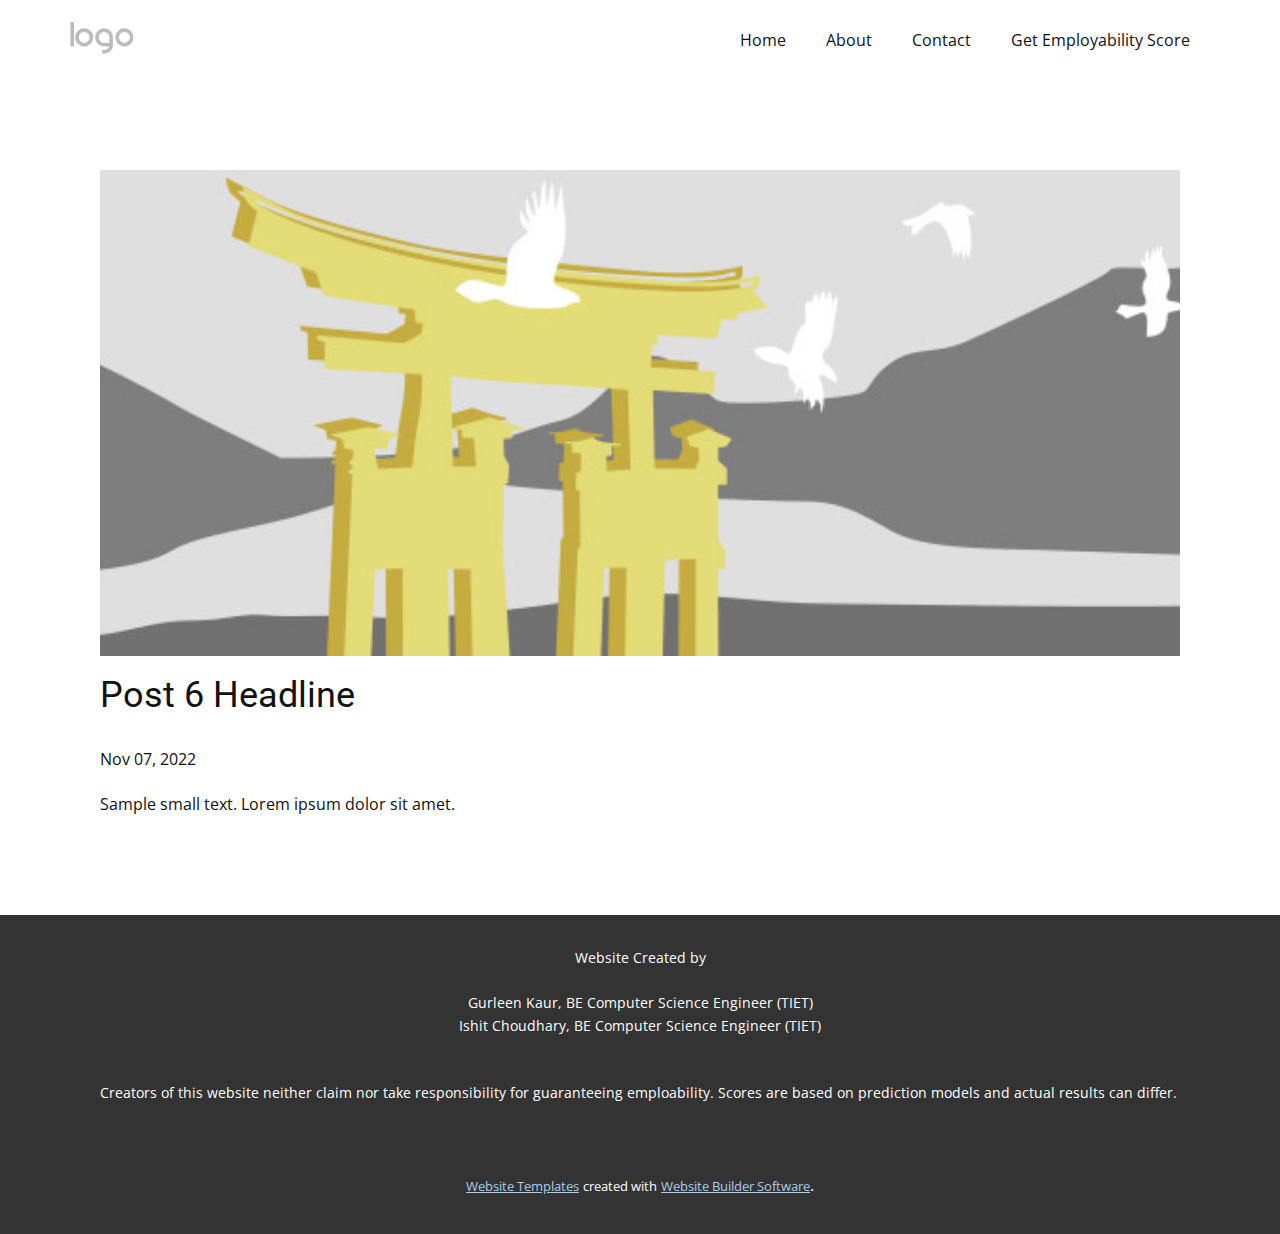
<file: blog/post-5.html>
<!doctype html>
<html style="font-size: 16px;" lang="en"><head>
    <meta name="viewport" content="width=device-width, initial-scale=1.0">
    <meta charset="utf-8">
    <meta name="keywords" content="Post 1 Headline">
    <meta name="description" content="">
    <title>Post 6 Headline</title>
    <link rel="stylesheet" href="../nicepage.css" media="screen">
<link rel="stylesheet" href="../Post-Template.css" media="screen">
    <script class="u-script" type="text/javascript" src="../jquery.js" defer=""></script>
    <script class="u-script" type="text/javascript" src="../nicepage.js" defer=""></script>
    <meta name="generator" content="Nicepage 4.18.5, nicepage.com">
    <link id="u-theme-google-font" rel="stylesheet" href="https://fonts.googleapis.com/css?family=Roboto:100,100i,300,300i,400,400i,500,500i,700,700i,900,900i|Open+Sans:300,300i,400,400i,500,500i,600,600i,700,700i,800,800i">
    
    
    <script type="application/ld+json">{
		"@context": "http://schema.org",
		"@type": "Organization",
		"name": "",
		"logo": "images/default-logo.png"
}</script>
    <meta name="theme-color" content="#478ac9">
  </head>
  <body class="u-body u-xl-mode" data-lang="en"><header class="u-clearfix u-header u-header" id="sec-ca93"><div class="u-clearfix u-sheet u-valign-middle u-sheet-1">
        <a href="https://nicepage.com" class="u-image u-logo u-image-1">
          <img src="../images/default-logo.png" class="u-logo-image u-logo-image-1">
        </a>
        <nav class="u-menu u-menu-dropdown u-offcanvas u-menu-1">
          <div class="menu-collapse" style="font-size: 1rem; letter-spacing: 0px;">
            <a class="u-button-style u-custom-left-right-menu-spacing u-custom-padding-bottom u-custom-top-bottom-menu-spacing u-nav-link u-text-active-palette-1-base u-text-hover-palette-2-base" href="#">
              <svg class="u-svg-link" viewBox="0 0 24 24"><use xmlns:xlink="http://www.w3.org/1999/xlink" xlink:href="#menu-hamburger"></use></svg>
              <svg class="u-svg-content" version="1.1" id="menu-hamburger" viewBox="0 0 16 16" x="0px" y="0px" xmlns:xlink="http://www.w3.org/1999/xlink" xmlns="http://www.w3.org/2000/svg"><g><rect y="1" width="16" height="2"></rect><rect y="7" width="16" height="2"></rect><rect y="13" width="16" height="2"></rect>
</g></svg>
            </a>
          </div>
          <div class="u-nav-container">
            <ul class="u-nav u-unstyled u-nav-1"><li class="u-nav-item"><a class="u-button-style u-nav-link u-text-active-palette-1-base u-text-hover-palette-2-base" href="../Home.html" style="padding: 10px 20px;">Home</a>
</li><li class="u-nav-item"><a class="u-button-style u-nav-link u-text-active-palette-1-base u-text-hover-palette-2-base" href="../About.html" style="padding: 10px 20px;">About</a>
</li><li class="u-nav-item"><a class="u-button-style u-nav-link u-text-active-palette-1-base u-text-hover-palette-2-base" href="../Contact.html" style="padding: 10px 20px;">Contact</a>
</li><li class="u-nav-item"><a class="u-button-style u-nav-link u-text-active-palette-1-base u-text-hover-palette-2-base" href="../Get-Employability-Score.html" style="padding: 10px 20px;">Get Employability Score</a>
</li></ul>
          </div>
          <div class="u-nav-container-collapse">
            <div class="u-black u-container-style u-inner-container-layout u-opacity u-opacity-95 u-sidenav">
              <div class="u-inner-container-layout u-sidenav-overflow">
                <div class="u-menu-close"></div>
                <ul class="u-align-center u-nav u-popupmenu-items u-unstyled u-nav-2"><li class="u-nav-item"><a class="u-button-style u-nav-link" href="../Home.html">Home</a>
</li><li class="u-nav-item"><a class="u-button-style u-nav-link" href="../About.html">About</a>
</li><li class="u-nav-item"><a class="u-button-style u-nav-link" href="../Contact.html">Contact</a>
</li><li class="u-nav-item"><a class="u-button-style u-nav-link" href="../Get-Employability-Score.html">Get Employability Score</a>
</li></ul>
              </div>
            </div>
            <div class="u-black u-menu-overlay u-opacity u-opacity-70"></div>
          </div>
        </nav>
      </div></header>
    <section class="u-align-center u-clearfix u-section-1" id="sec-2dd5">
      <div class="u-clearfix u-sheet u-valign-middle-md u-valign-middle-sm u-valign-middle-xs u-sheet-1"><!--post_details--><!--post_details_options_json--><!--{"source":""}--><!--/post_details_options_json--><!--blog_post-->
        <div class="u-container-style u-expanded-width u-post-details u-post-details-1">
          <div class="u-container-layout u-valign-middle u-container-layout-1"><!--blog_post_image-->
            <img alt="" class="u-blog-control u-expanded-width u-image u-image-default u-image-1" src="../images/8ad73f3c.jpeg"><!--/blog_post_image--><!--blog_post_header-->
            <h2 class="u-blog-control u-text u-text-1">Post 6 Headline</h2><!--/blog_post_header--><!--blog_post_metadata-->
            <div class="u-blog-control u-metadata u-metadata-1"><!--blog_post_metadata_date-->
              <span class="u-meta-date u-meta-icon">Nov 07, 2022</span><!--/blog_post_metadata_date--><!--blog_post_metadata_category-->
              <!--/blog_post_metadata_category--><!--blog_post_metadata_comments-->
              <!--/blog_post_metadata_comments-->
            </div><!--/blog_post_metadata--><!--blog_post_content-->
            <div class="u-align-justify u-blog-control u-post-content u-text u-text-2 fr-view">
  Sample small text. Lorem ipsum dolor sit amet.
  </div><!--/blog_post_content-->
          </div>
        </div><!--/blog_post--><!--/post_details-->
      </div>
    </section>
    
    
    <footer class="u-align-center u-clearfix u-footer u-grey-80 u-footer" id="sec-5bcf"><div class="u-clearfix u-sheet u-valign-middle u-sheet-1">
        <p class="u-small-text u-text u-text-variant u-text-1">
          <br>Website Created by<br>
          <br>Gurleen Kaur, BE Computer Science Engineer (TIET)<br>Ishit Choudhary, BE Computer Science Engineer (TIET)<br>
          <br>
          <br>Creators of this website neither claim nor take responsibility for ​guaranteeing emploability. Scores are based on prediction models and actual results can differ.&nbsp;<br>
          <br>
        </p>
      </div></footer>
    <section class="u-backlink u-clearfix u-grey-80">
      <a class="u-link" href="https://nicepage.com/website-templates" target="_blank">
        <span>Website Templates</span>
      </a>
      <p class="u-text">
        <span>created with</span>
      </p>
      <a class="u-link" href="" target="_blank">
        <span>Website Builder Software</span>
      </a>. 
    </section>
  
</body></html>
</file>
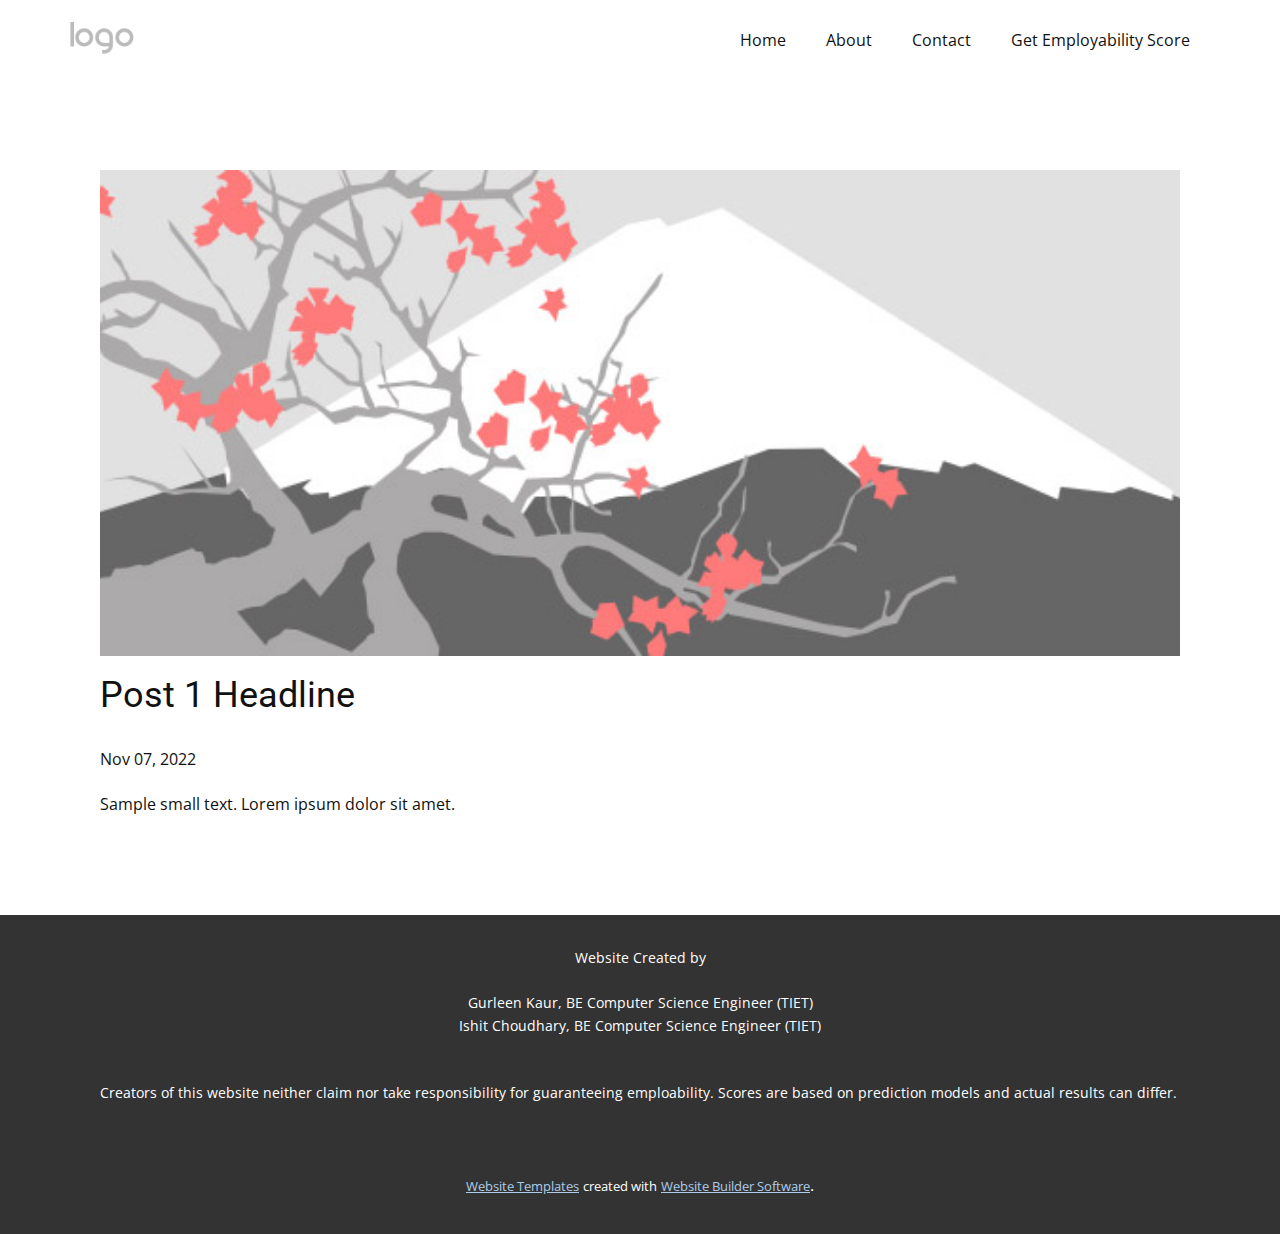
<file: blog/post.html>
<!doctype html>
<html style="font-size: 16px;" lang="en"><head>
    <meta name="viewport" content="width=device-width, initial-scale=1.0">
    <meta charset="utf-8">
    <meta name="keywords" content="Post 1 Headline">
    <meta name="description" content="">
    <title>Post 1 Headline</title>
    <link rel="stylesheet" href="../nicepage.css" media="screen">
<link rel="stylesheet" href="../Post-Template.css" media="screen">
    <script class="u-script" type="text/javascript" src="../jquery.js" defer=""></script>
    <script class="u-script" type="text/javascript" src="../nicepage.js" defer=""></script>
    <meta name="generator" content="Nicepage 4.18.5, nicepage.com">
    <link id="u-theme-google-font" rel="stylesheet" href="https://fonts.googleapis.com/css?family=Roboto:100,100i,300,300i,400,400i,500,500i,700,700i,900,900i|Open+Sans:300,300i,400,400i,500,500i,600,600i,700,700i,800,800i">
    
    
    <script type="application/ld+json">{
		"@context": "http://schema.org",
		"@type": "Organization",
		"name": "",
		"logo": "images/default-logo.png"
}</script>
    <meta name="theme-color" content="#478ac9">
  </head>
  <body class="u-body u-xl-mode" data-lang="en"><header class="u-clearfix u-header u-header" id="sec-ca93"><div class="u-clearfix u-sheet u-valign-middle u-sheet-1">
        <a href="https://nicepage.com" class="u-image u-logo u-image-1">
          <img src="../images/default-logo.png" class="u-logo-image u-logo-image-1">
        </a>
        <nav class="u-menu u-menu-dropdown u-offcanvas u-menu-1">
          <div class="menu-collapse" style="font-size: 1rem; letter-spacing: 0px;">
            <a class="u-button-style u-custom-left-right-menu-spacing u-custom-padding-bottom u-custom-top-bottom-menu-spacing u-nav-link u-text-active-palette-1-base u-text-hover-palette-2-base" href="#">
              <svg class="u-svg-link" viewBox="0 0 24 24"><use xmlns:xlink="http://www.w3.org/1999/xlink" xlink:href="#menu-hamburger"></use></svg>
              <svg class="u-svg-content" version="1.1" id="menu-hamburger" viewBox="0 0 16 16" x="0px" y="0px" xmlns:xlink="http://www.w3.org/1999/xlink" xmlns="http://www.w3.org/2000/svg"><g><rect y="1" width="16" height="2"></rect><rect y="7" width="16" height="2"></rect><rect y="13" width="16" height="2"></rect>
</g></svg>
            </a>
          </div>
          <div class="u-nav-container">
            <ul class="u-nav u-unstyled u-nav-1"><li class="u-nav-item"><a class="u-button-style u-nav-link u-text-active-palette-1-base u-text-hover-palette-2-base" href="../Home.html" style="padding: 10px 20px;">Home</a>
</li><li class="u-nav-item"><a class="u-button-style u-nav-link u-text-active-palette-1-base u-text-hover-palette-2-base" href="../About.html" style="padding: 10px 20px;">About</a>
</li><li class="u-nav-item"><a class="u-button-style u-nav-link u-text-active-palette-1-base u-text-hover-palette-2-base" href="../Contact.html" style="padding: 10px 20px;">Contact</a>
</li><li class="u-nav-item"><a class="u-button-style u-nav-link u-text-active-palette-1-base u-text-hover-palette-2-base" href="../Get-Employability-Score.html" style="padding: 10px 20px;">Get Employability Score</a>
</li></ul>
          </div>
          <div class="u-nav-container-collapse">
            <div class="u-black u-container-style u-inner-container-layout u-opacity u-opacity-95 u-sidenav">
              <div class="u-inner-container-layout u-sidenav-overflow">
                <div class="u-menu-close"></div>
                <ul class="u-align-center u-nav u-popupmenu-items u-unstyled u-nav-2"><li class="u-nav-item"><a class="u-button-style u-nav-link" href="../Home.html">Home</a>
</li><li class="u-nav-item"><a class="u-button-style u-nav-link" href="../About.html">About</a>
</li><li class="u-nav-item"><a class="u-button-style u-nav-link" href="../Contact.html">Contact</a>
</li><li class="u-nav-item"><a class="u-button-style u-nav-link" href="../Get-Employability-Score.html">Get Employability Score</a>
</li></ul>
              </div>
            </div>
            <div class="u-black u-menu-overlay u-opacity u-opacity-70"></div>
          </div>
        </nav>
      </div></header>
    <section class="u-align-center u-clearfix u-section-1" id="sec-2dd5">
      <div class="u-clearfix u-sheet u-valign-middle-md u-valign-middle-sm u-valign-middle-xs u-sheet-1"><!--post_details--><!--post_details_options_json--><!--{"source":""}--><!--/post_details_options_json--><!--blog_post-->
        <div class="u-container-style u-expanded-width u-post-details u-post-details-1">
          <div class="u-container-layout u-valign-middle u-container-layout-1"><!--blog_post_image-->
            <img alt="" class="u-blog-control u-expanded-width u-image u-image-default u-image-1" src="../images/0fd3416c.jpeg"><!--/blog_post_image--><!--blog_post_header-->
            <h2 class="u-blog-control u-text u-text-1">Post 1 Headline</h2><!--/blog_post_header--><!--blog_post_metadata-->
            <div class="u-blog-control u-metadata u-metadata-1"><!--blog_post_metadata_date-->
              <span class="u-meta-date u-meta-icon">Nov 07, 2022</span><!--/blog_post_metadata_date--><!--blog_post_metadata_category-->
              <!--/blog_post_metadata_category--><!--blog_post_metadata_comments-->
              <!--/blog_post_metadata_comments-->
            </div><!--/blog_post_metadata--><!--blog_post_content-->
            <div class="u-align-justify u-blog-control u-post-content u-text u-text-2 fr-view">
  Sample small text. Lorem ipsum dolor sit amet.
  </div><!--/blog_post_content-->
          </div>
        </div><!--/blog_post--><!--/post_details-->
      </div>
    </section>
    
    
    <footer class="u-align-center u-clearfix u-footer u-grey-80 u-footer" id="sec-5bcf"><div class="u-clearfix u-sheet u-valign-middle u-sheet-1">
        <p class="u-small-text u-text u-text-variant u-text-1">
          <br>Website Created by<br>
          <br>Gurleen Kaur, BE Computer Science Engineer (TIET)<br>Ishit Choudhary, BE Computer Science Engineer (TIET)<br>
          <br>
          <br>Creators of this website neither claim nor take responsibility for ​guaranteeing emploability. Scores are based on prediction models and actual results can differ.&nbsp;<br>
          <br>
        </p>
      </div></footer>
    <section class="u-backlink u-clearfix u-grey-80">
      <a class="u-link" href="https://nicepage.com/website-templates" target="_blank">
        <span>Website Templates</span>
      </a>
      <p class="u-text">
        <span>created with</span>
      </p>
      <a class="u-link" href="" target="_blank">
        <span>Website Builder Software</span>
      </a>. 
    </section>
  
</body></html>
</file>
